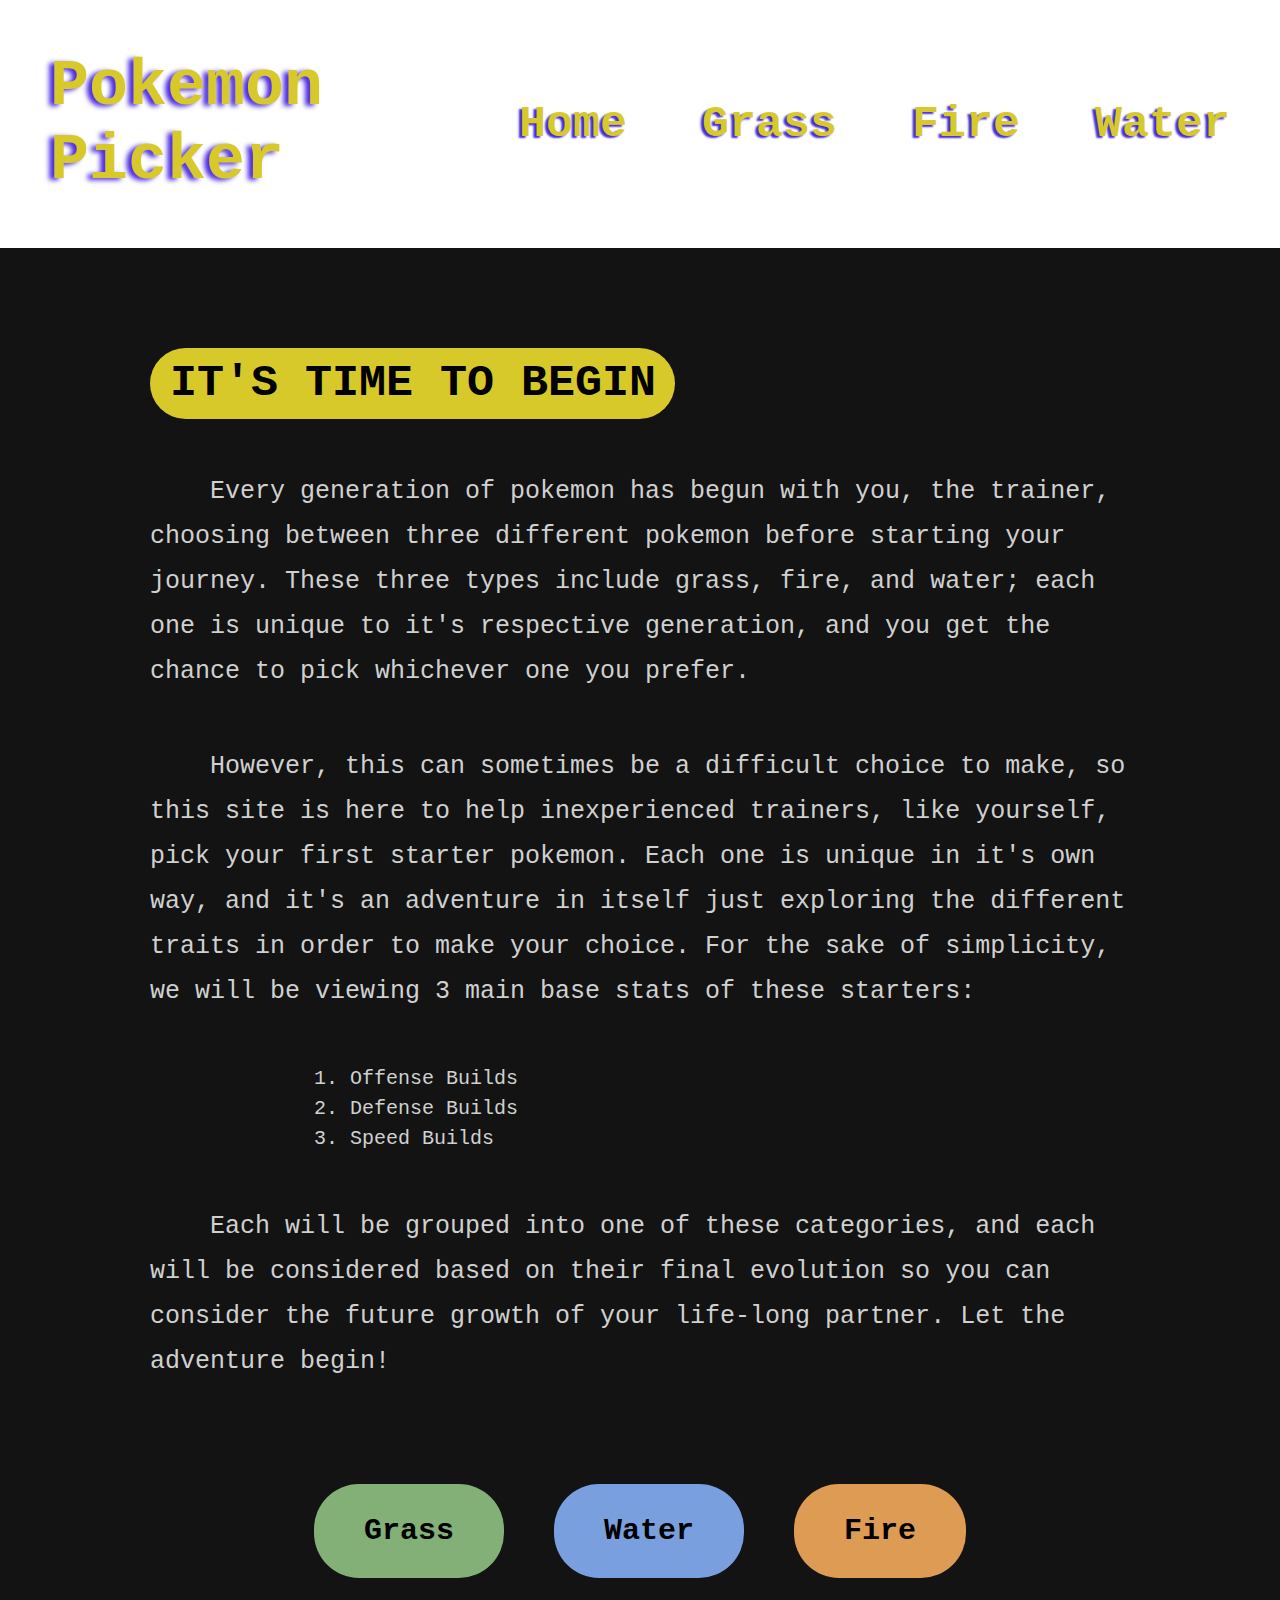
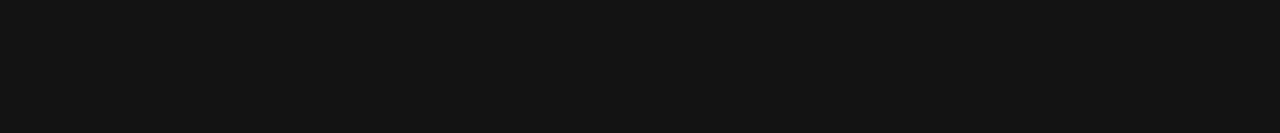
<file: index.html>
<!DOCTYPE html>
<html lang="en">
<head>
    <meta charset="UTF-8">
    <meta name="viewport" content="width=device-width, initial-scale=1.0">
    <title>Pokemon Starters</title>
    <link rel="stylesheet" href="styles/stylesheet.css">
</head>
<body>
    <header>
        <h1>Pokemon Picker</h1>
        <ul>
            <li><a href="index.html">Home</a></li>
            <li><a href="grassPage.html">Grass</a></li>
            <li><a href="firePage.html">Fire</a></li>
            <li><a href="waterPage.html">Water</a></li>
        </ul>
    </header>

    <main>
        <div class="introduction-section">
            <h2>IT'S TIME TO BEGIN</h2>
            <p>&nbsp;&nbsp;&nbsp;&nbsp;Every generation of pokemon has begun with you, the trainer, choosing between
                three different pokemon before starting your journey. These three types include
                grass, fire, and water; each one is unique to it's respective generation, and you
                get the chance to pick whichever one you prefer. 
            </p>
            <p>&nbsp;&nbsp;&nbsp;&nbsp;However, this can sometimes be a difficult choice to make, so this site is here
                to help inexperienced trainers, like yourself, pick your first starter pokemon. Each 
                one is unique in it's own way, and it's an adventure in itself just exploring the different
                traits in order to make your choice. For the sake of simplicity, we will be viewing
                3 main base stats of these starters:
            </p>
            <ol>
                <li>Offense Builds</li>
                <li>Defense Builds</li>
                <li>Speed Builds</li>
            </ol>
            <p>&nbsp;&nbsp;&nbsp;&nbsp;Each will be grouped into one of these categories, 
                and each will be considered based on their final evolution so you can consider 
                the future growth of your life-long partner. Let the adventure begin!</p>
        </div>

        <div class="type-buttons-section"> 
            <a href="grassPage.html" class="grass-button grass-click">Grass</a>
            <a href="waterPage.html" class="water-button water-click">Water</a>
            <a href="firePage.html" class="fire-button fire-click">Fire</a>
        </div>
    </main>

    <!-- <script src="scripts/script.js"></script> -->
</body>
</html>
</file>
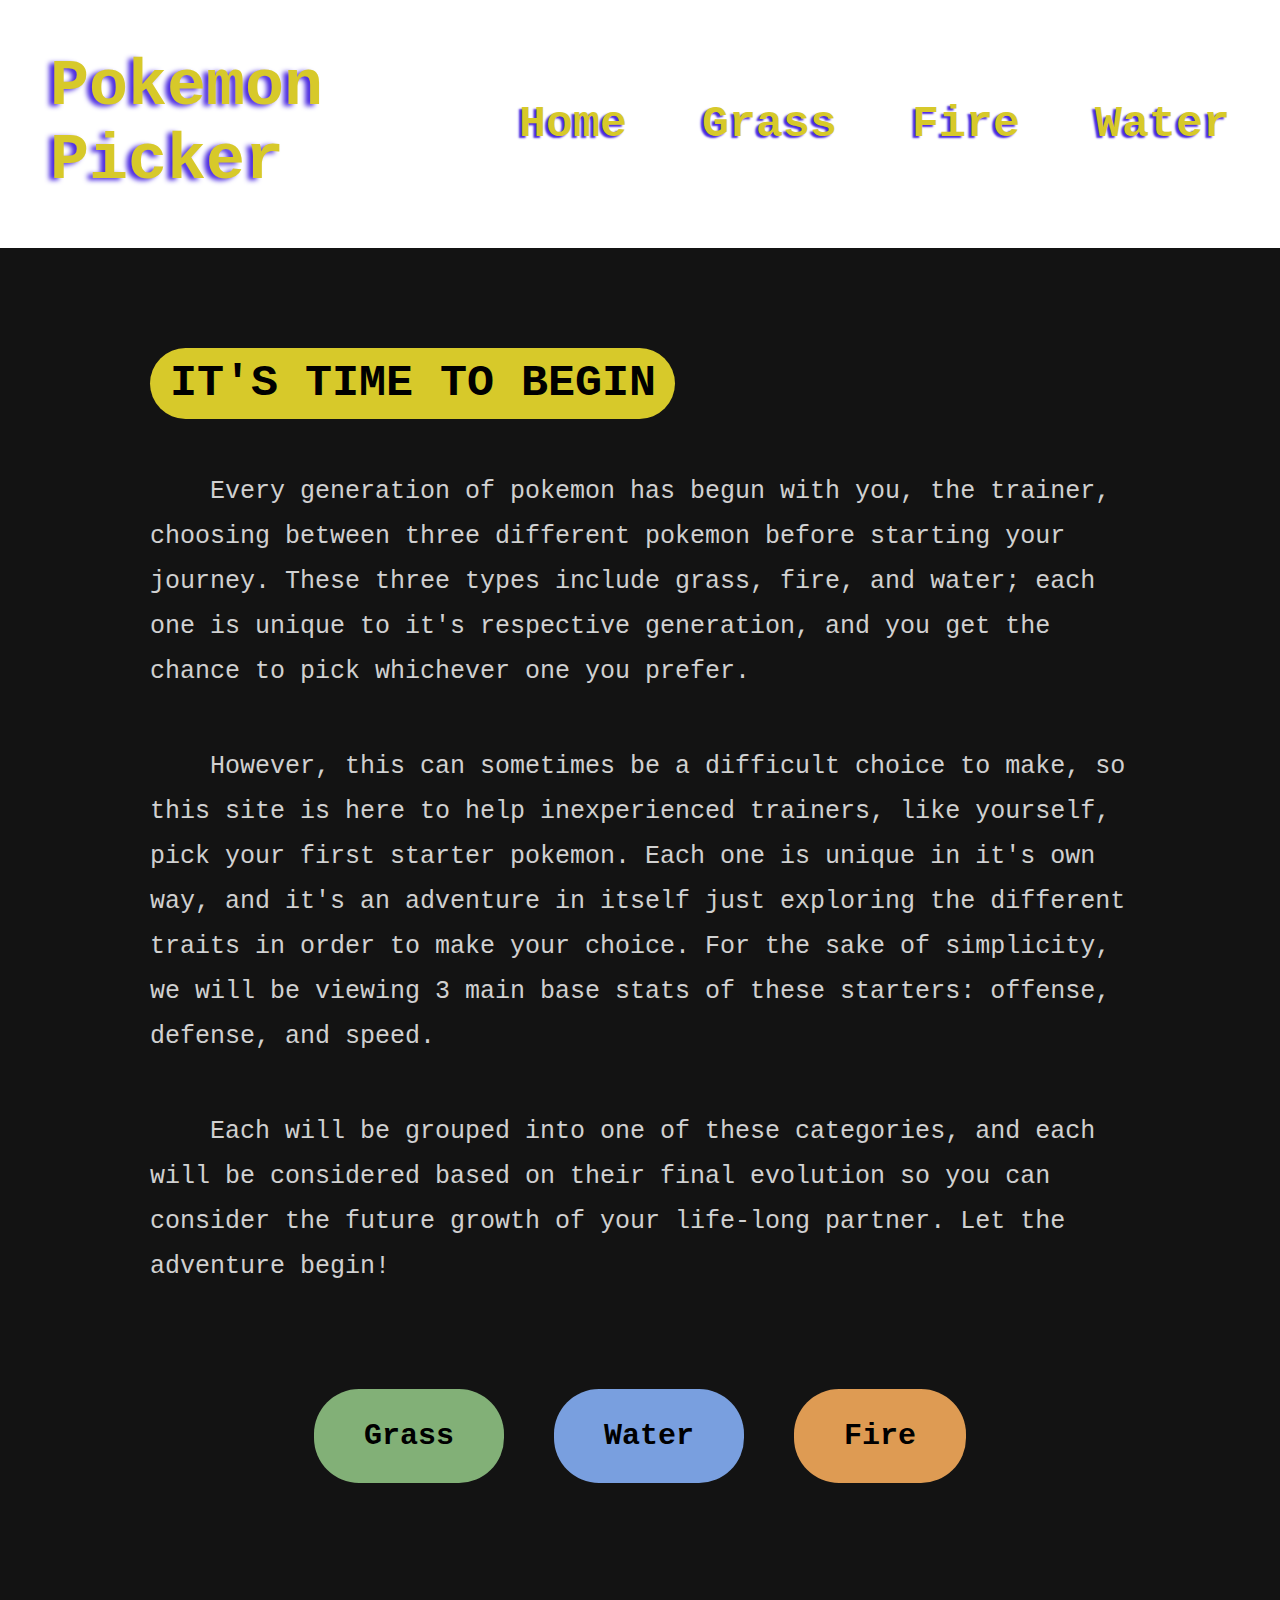
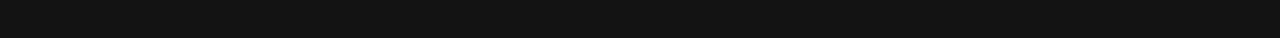
<file: Week_1_Assignment/index.html>
<!DOCTYPE html>
<html lang="en">
<head>
    <meta charset="UTF-8">
    <meta name="viewport" content="width=device-width, initial-scale=1.0">
    <title>Pokemon Starters</title>
    <link rel="stylesheet" href="styles/stylesheet.css">
</head>
<body>
    <header>
        <h1>Pokemon Picker</h1>
        <ul>
            <li><a href="index.html">Home</a></li>
            <li><a href="grassPage.html">Grass</a></li>
            <li><a href="firePage.html">Fire</a></li>
            <li><a href="waterPage.html">Water</a></li>
        </ul>
    </header>

    <main>
        <div class="introduction-section">
            <h2>IT'S TIME TO BEGIN</h2>
            <p>&nbsp;&nbsp;&nbsp;&nbsp;Every generation of pokemon has begun with you, the trainer, choosing between
                three different pokemon before starting your journey. These three types include
                grass, fire, and water; each one is unique to it's respective generation, and you
                get the chance to pick whichever one you prefer. 
            </p>
            <p>&nbsp;&nbsp;&nbsp;&nbsp;However, this can sometimes be a difficult choice to make, so this site is here
                to help inexperienced trainers, like yourself, pick your first starter pokemon. Each 
                one is unique in it's own way, and it's an adventure in itself just exploring the different
                traits in order to make your choice. For the sake of simplicity, we will be viewing
                3 main base stats of these starters: offense, defense, and speed. 
            </p>
            <p>&nbsp;&nbsp;&nbsp;&nbsp;Each will be grouped into one of these categories, 
                and each will be considered based on their final evolution so you can consider 
                the future growth of your life-long partner. Let the adventure begin!</p>
        </div>

        <div class="type-buttons-section"> 
            <button class="grass-button grass-click" id="grass-button">Grass</button>
            <button class="water-button water-click" id="water-button">Water</button>
            <button class="fire-button fire-click" id="fire-button">Fire</button>
        </div>
    </main>

    <script src="scripts/script.js"></script>
</body>
</html>
</file>
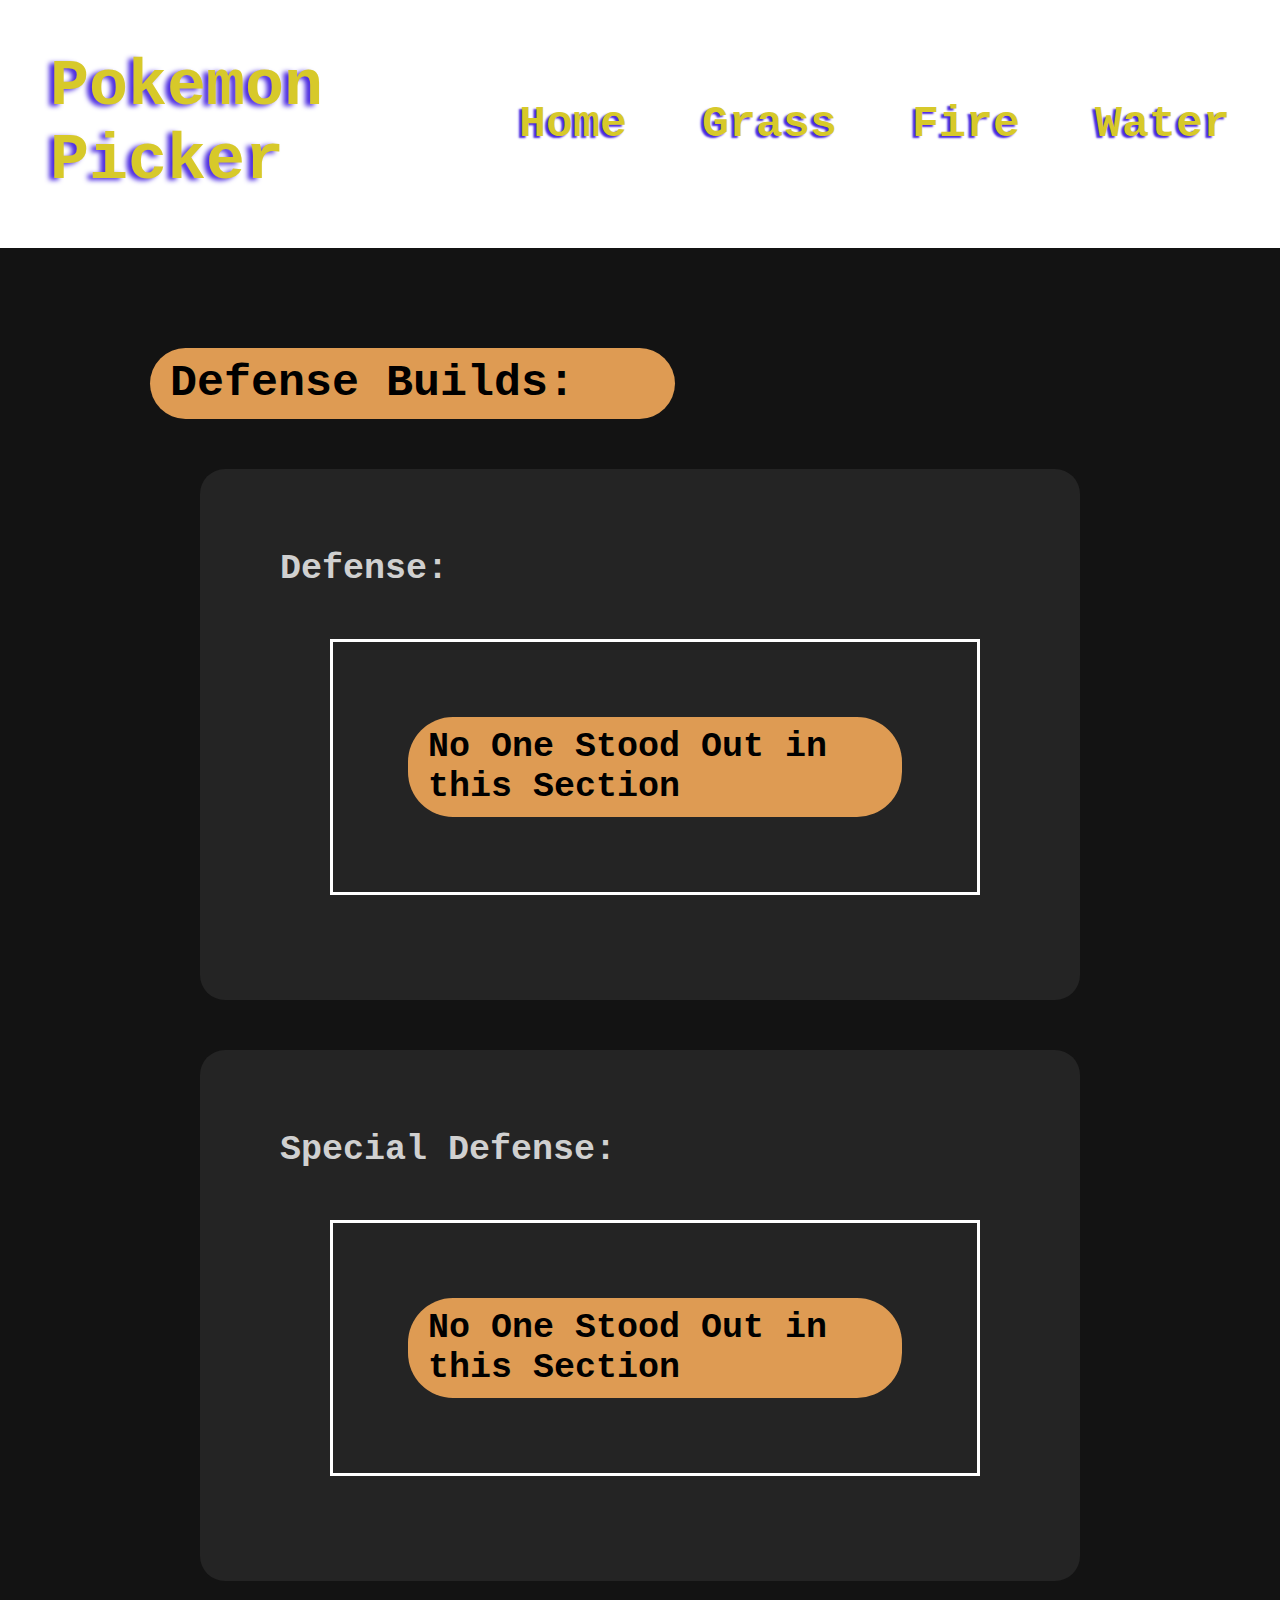
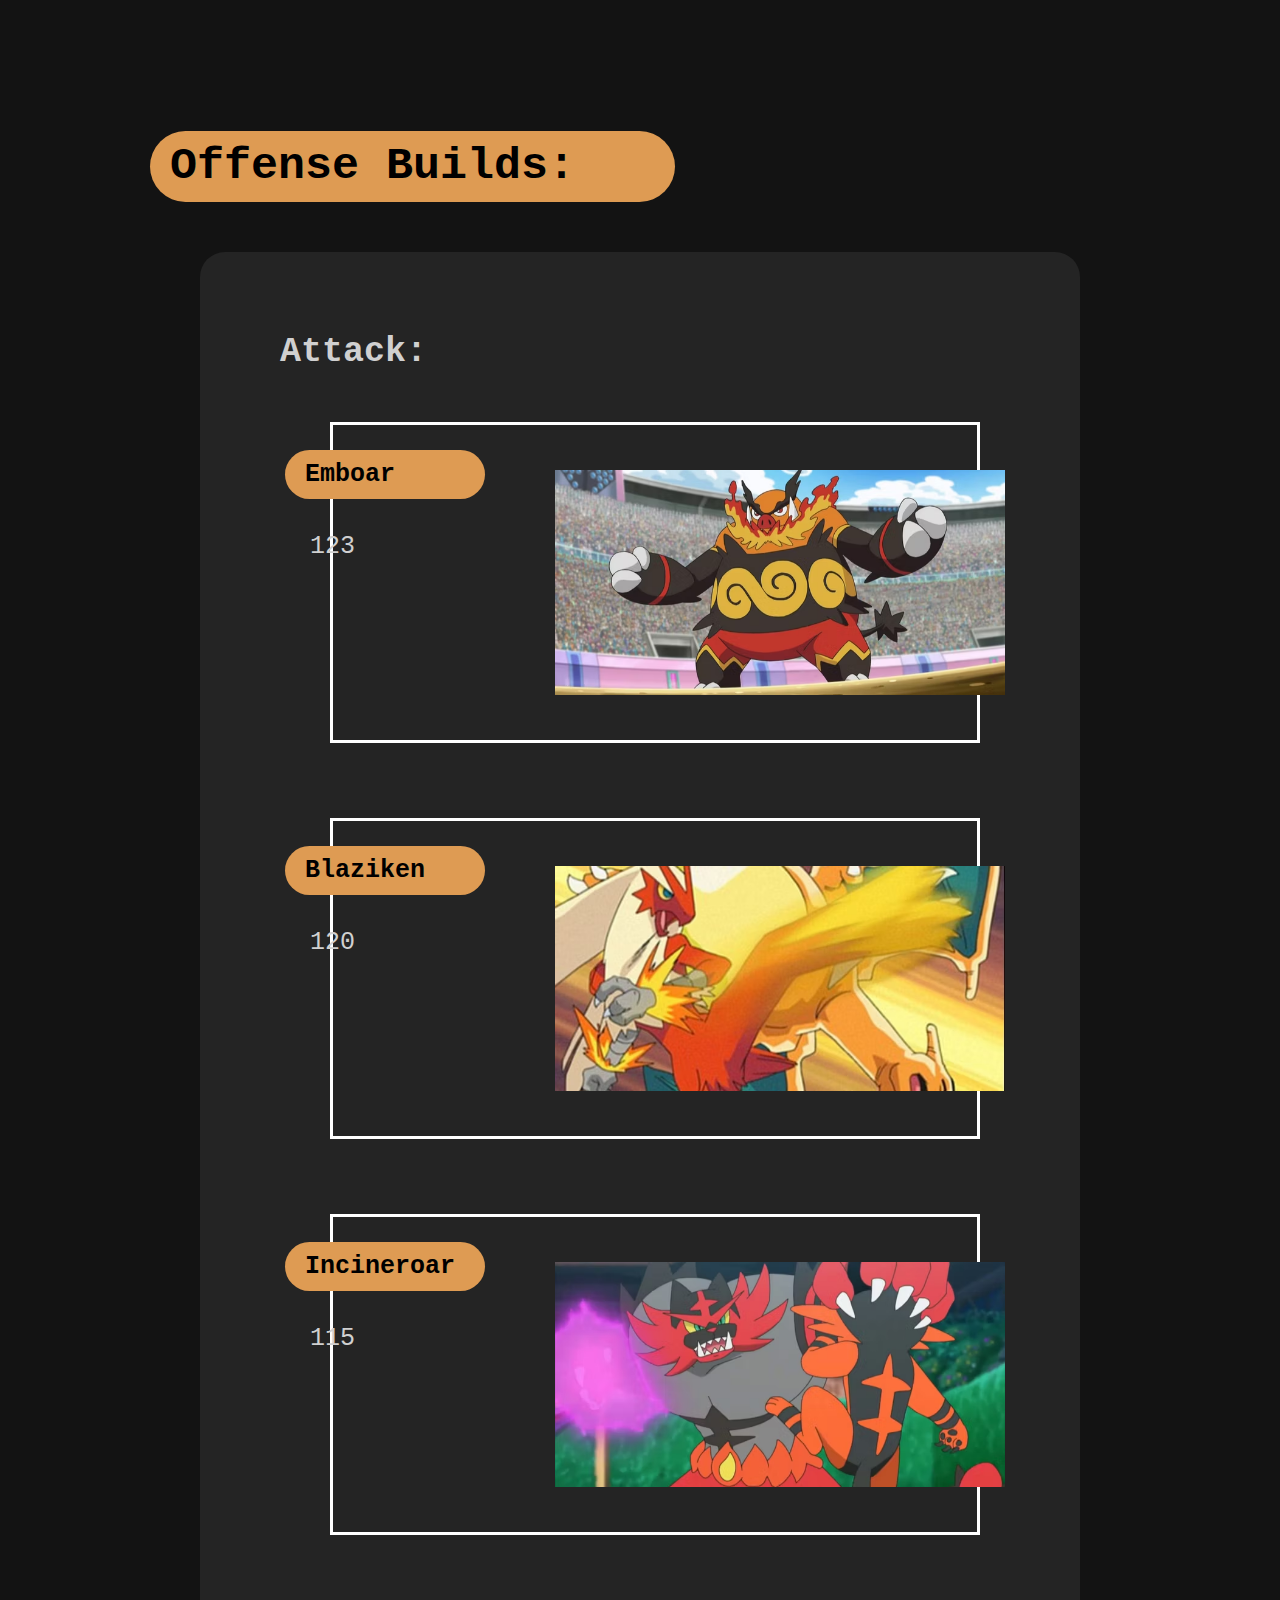
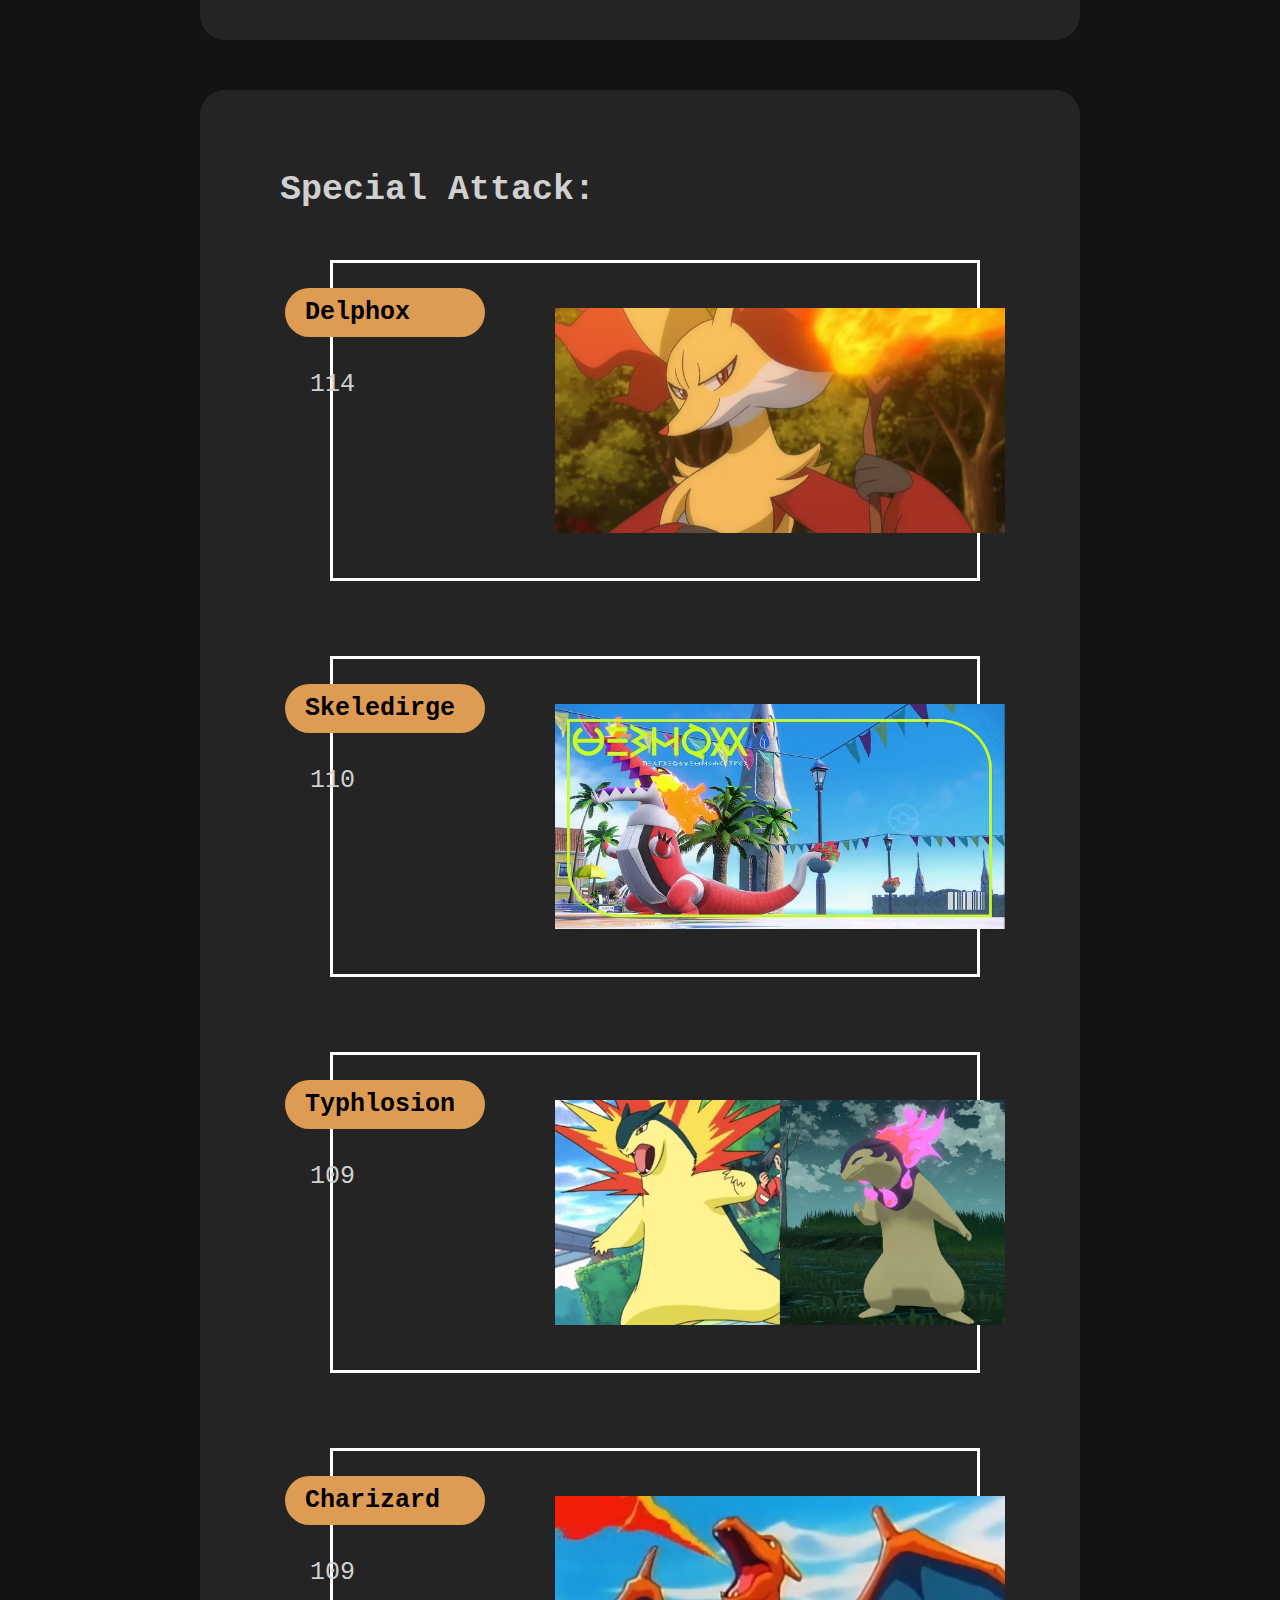
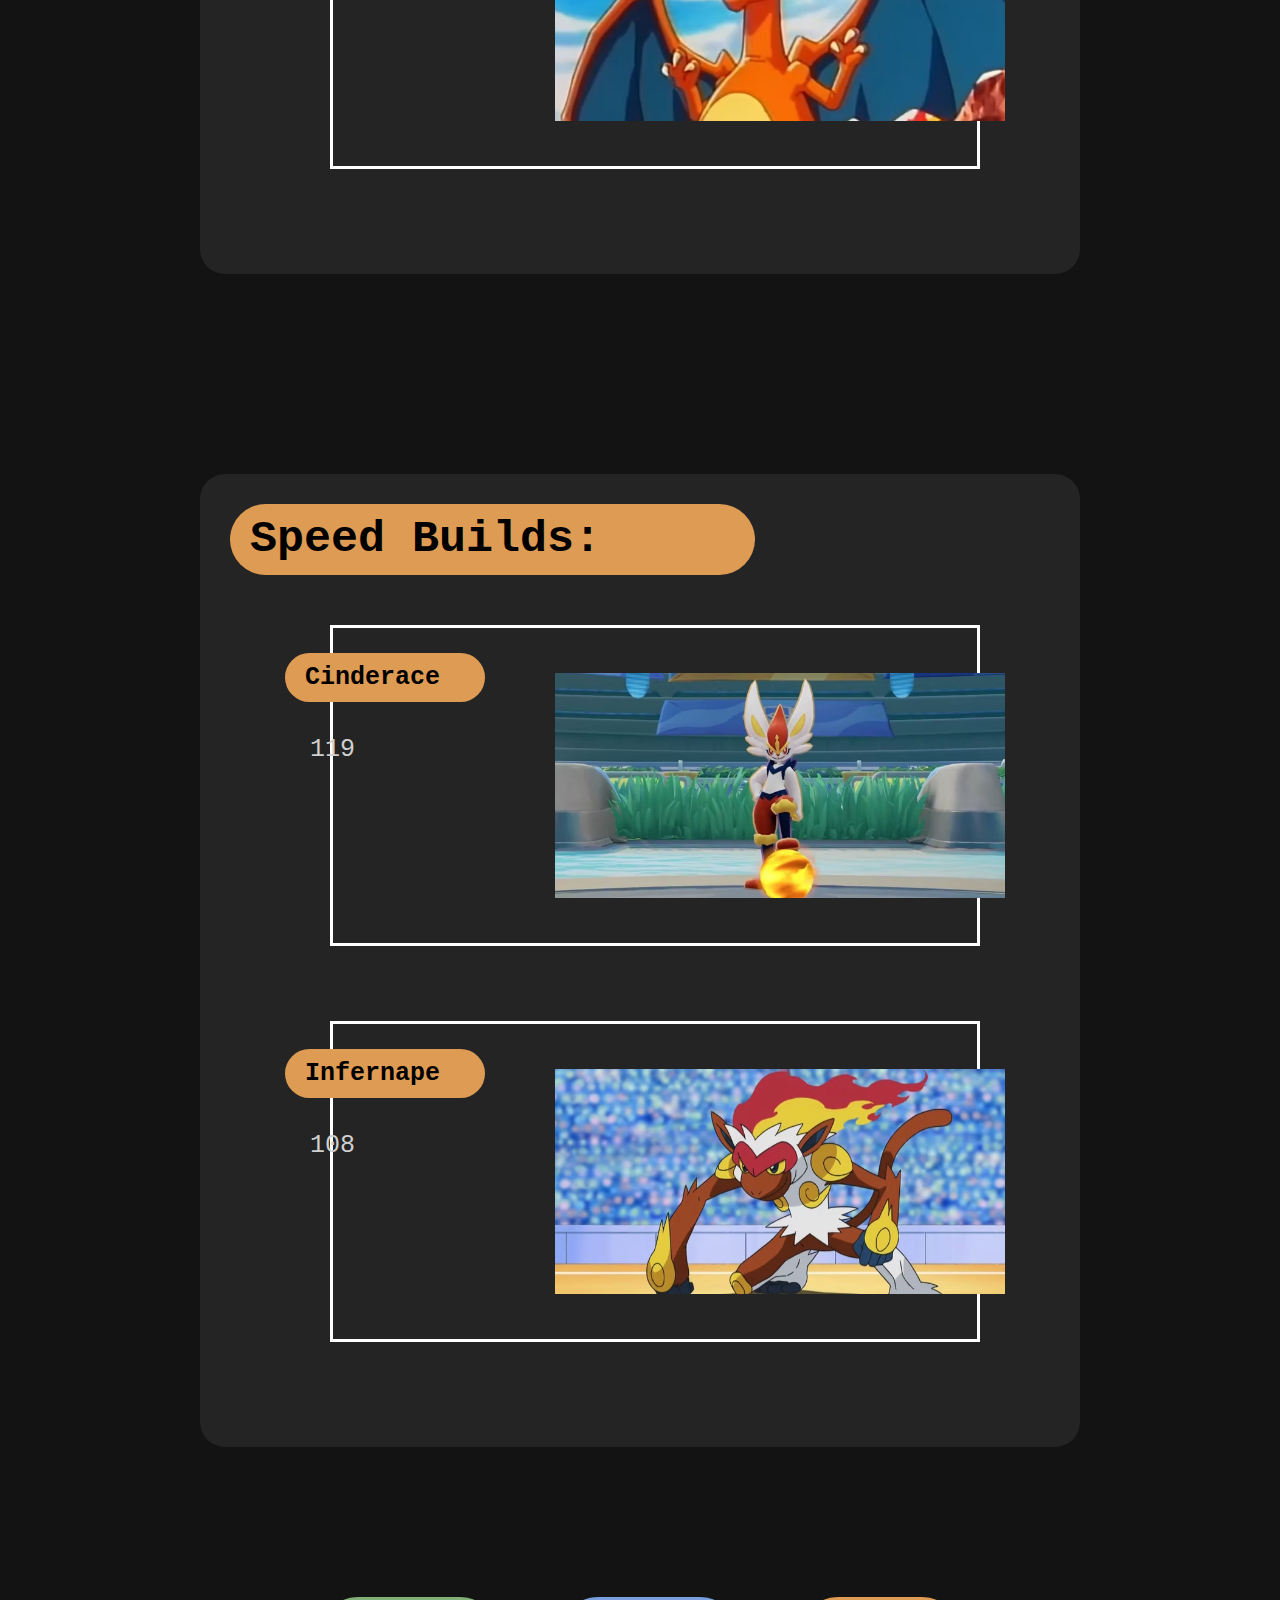
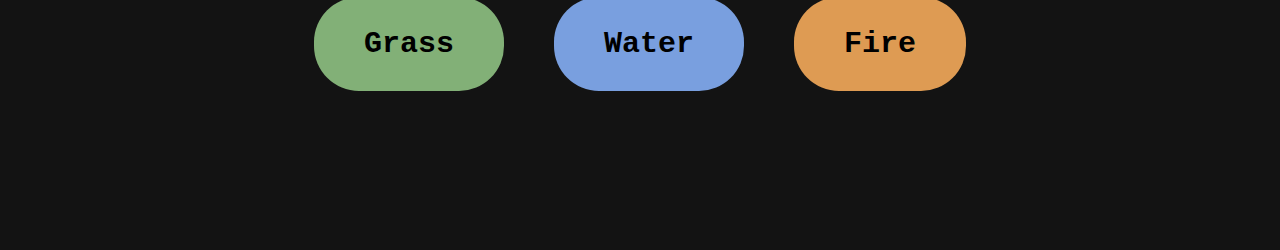
<file: Week_1_Assignment/firePage.html>
<!DOCTYPE html>
<html lang="en">
<head>
    <meta charset="UTF-8">
    <meta name="viewport" content="width=device-width, initial-scale=1.0">
    <title>Fire</title>
    <link rel="stylesheet" href="styles/stylesheet.css">
</head>
<body>
    <header>
        <h1>Pokemon Picker</h1>
        <ul>
            <li><a href="index.html">Home</a></li>
            <li><a href="grassPage.html">Grass</a></li>
            <li><a href="firePage.html">Fire</a></li>
            <li><a href="waterPage.html">Water</a></li>
        </ul>
    </header>

    <main>
        <div>
            <h2 class="stat-header fire-background">Defense Builds:</h2>
            <div id="stat-section-separator">
                <h3>Defense:</h3>
                <section>
                    <h4 class="none-stood-out fire-background">No One Stood Out in this Section</h4>
                </section>
            </div>
            <div id="stat-section-separator">
                <h3>Special Defense:</h3>
                <section>
                    <h4 class="none-stood-out fire-background">No One Stood Out in this Section</h4>
                </section>
            </div>
        </div>

        <div>
            <h2 class="stat-header fire-background">Offense Builds:</h2>
            <div id="stat-section-separator">
                <h3>Attack:</h3>
                <section>
                    <div>
                        <h4 class="fire-background">Emboar</h4>
                        <div>
                            <p>123</p>
                        </div>
                    </div>
                    <img src="./images/emboar.jpg">
                </section>
                <section>
                    <div>
                        <h4 class="fire-background">Blaziken</h4>
                        <div>
                            <p>120</p>
                        </div>
                    </div>
                    <img src="./images/blaziken.jpg">
                </section>
                <section>
                    <div>
                        <h4 class="fire-background">Incineroar</h4>
                        <div>
                            <p>115</p>
                        </div>
                    </div>
                    <img src="./images/incineroar.jpg">
                </section>
            </div>
            <div id="stat-section-separator">
                <h3>Special Attack:</h3>
                <section>
                    <div>
                        <h4 class="fire-background">Delphox</h4>
                        <div>
                            <p>114</p>
                        </div>
                    </div>
                    <img src="./images/delphox.jpg">
                </section>
                <section>
                    <div>
                        <h4 class="fire-background">Skeledirge</h4>
                        <div>
                            <p>110</p>
                        </div>
                    </div>
                    <img src="./images/skeledirge.jpg">
                </section>
                <section>
                    <div>
                        <h4 class="fire-background">Typhlosion</h4>
                        <div>
                            <p>109</p>
                        </div>
                    </div>
                    <img src="./images/typhlosion.jpg">
                </section>
                <section>
                    <div>
                        <h4 class="fire-background">Charizard</h4>
                        <div>
                            <p>109</p>
                        </div>
                    </div>
                    <img src="./images/charizard.jpg">
                </section>
            </div>
        </div>

        <div id="stat-section-separator">
            <h2 class="stat-header fire-background">Speed Builds:</h2>
            <section>
                <div>
                    <h4 class="fire-background">Cinderace</h4>
                    <div>
                        <p>119</p>
                    </div>
                </div>
                <img src="./images/cinderace.jpg">
            </section>
            <section>
                <div>
                    <h4 class="fire-background">Infernape</h4>
                    <div>
                        <p>108</p>
                    </div>
                </div>
                <img src="./images/infernape.jpg">
            </section>
        </div>

        <div class="type-buttons-section"> 
            <button class="grass-button grass-click" id="grass-button">Grass</button>
            <button class="water-button water-click" id="water-button">Water</button>
            <button class="fire-button fire-click" id="fire-button">Fire</button>
        </div>
    </main>

    <script src="scripts/script.js"></script>
</body>
</html>
</file>
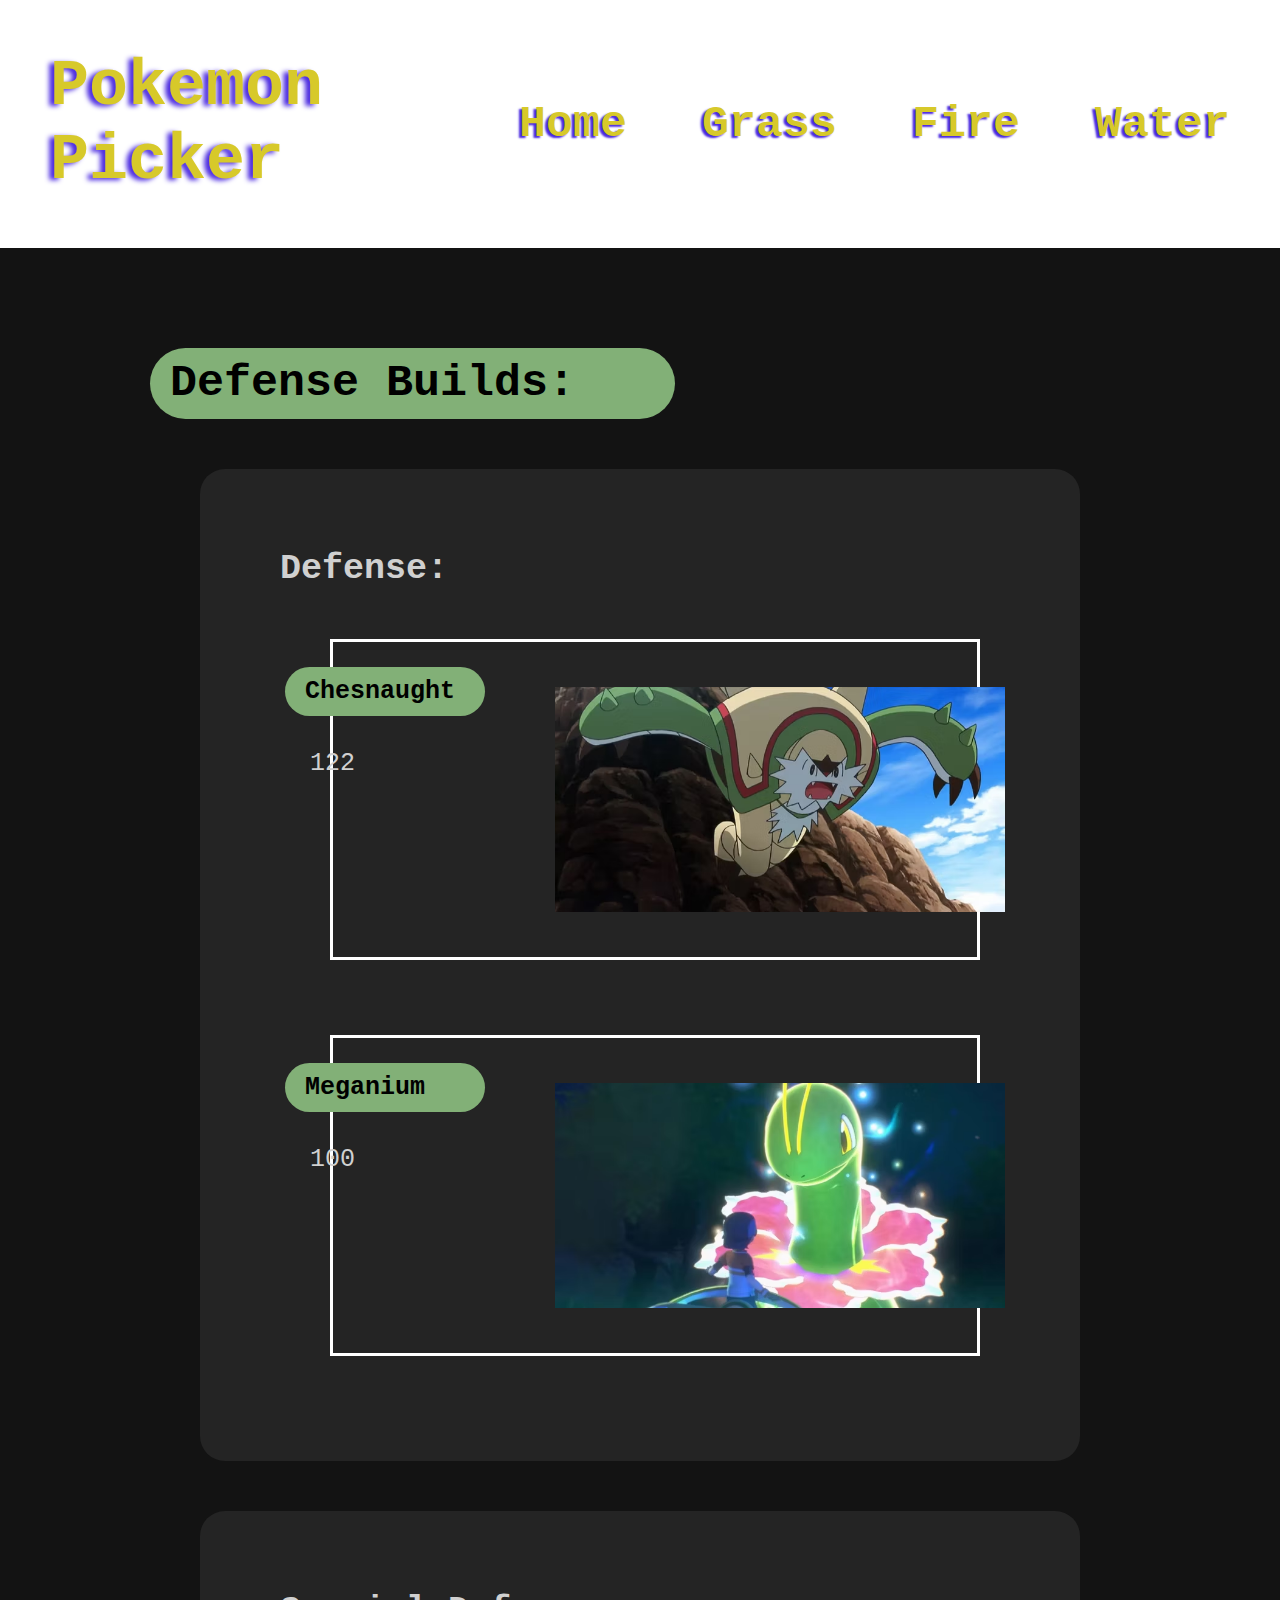
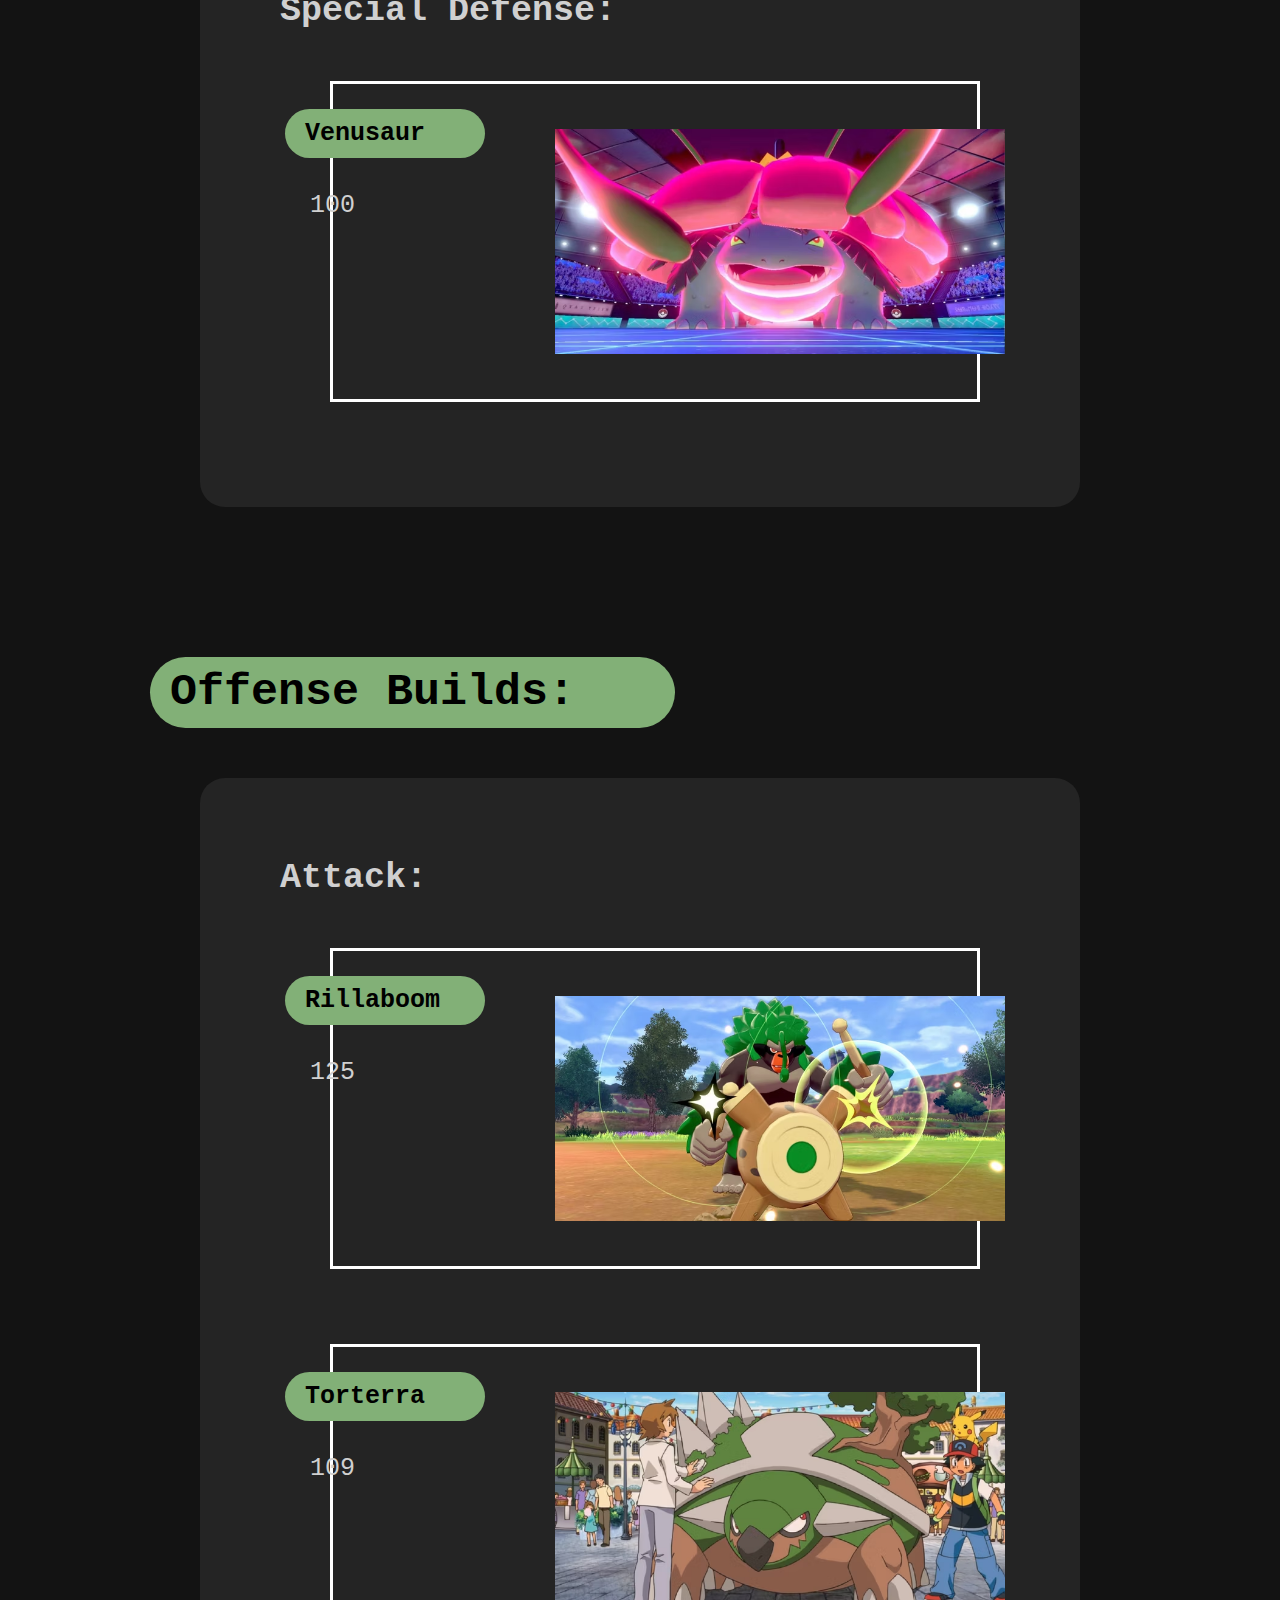
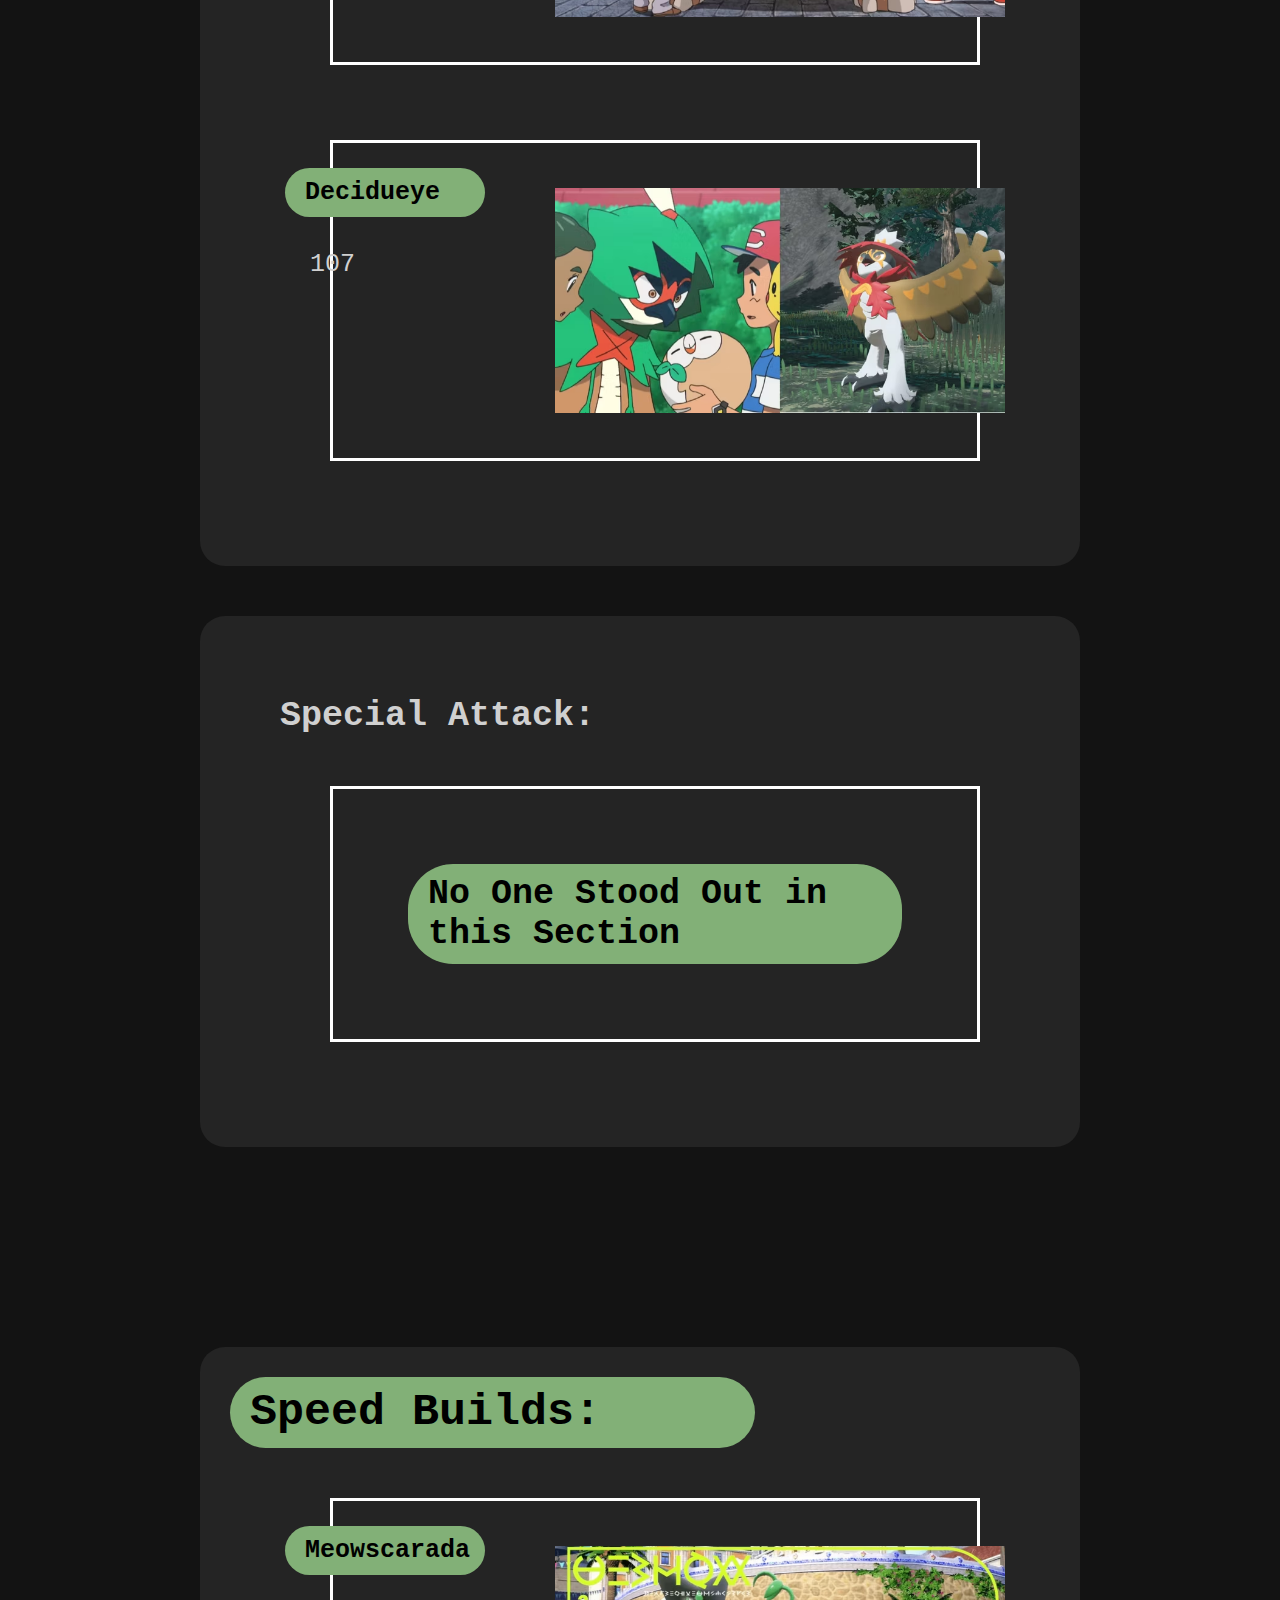
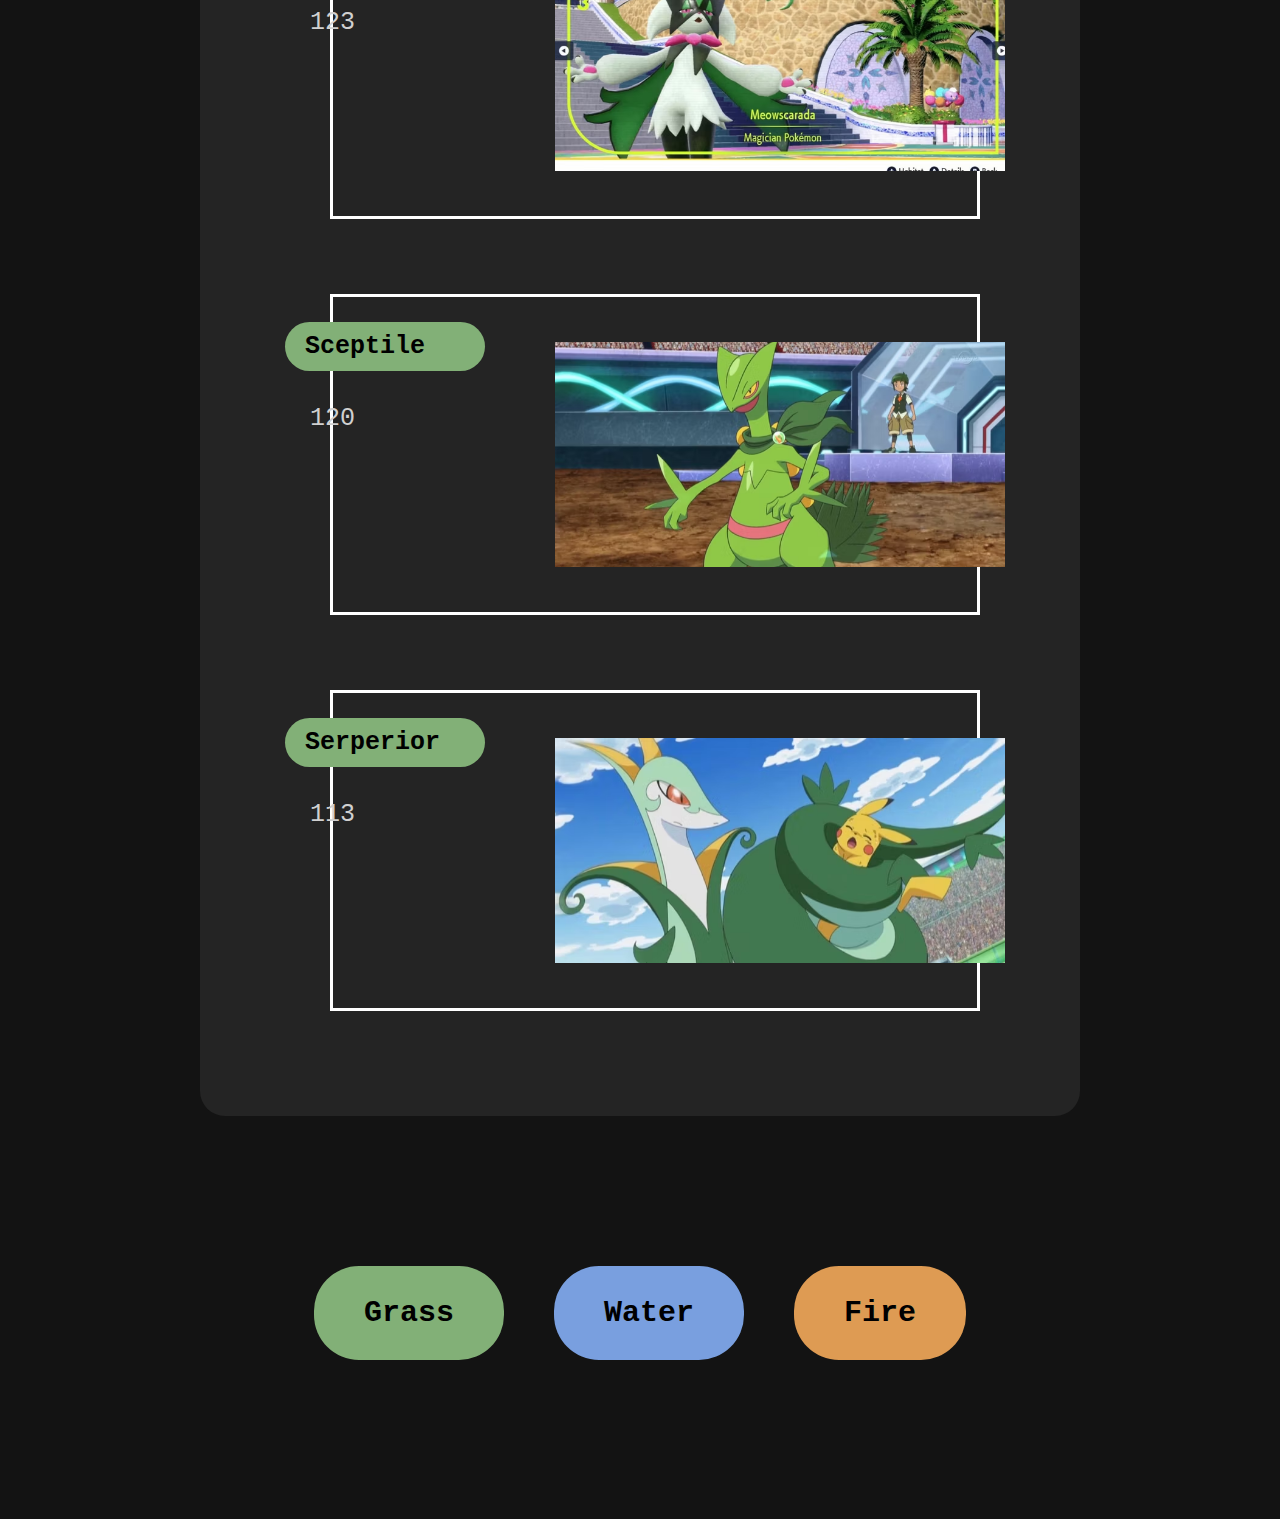
<file: Week_1_Assignment/grassPage.html>
<!DOCTYPE html>
<html lang="en">
<head>
    <meta charset="UTF-8">
    <meta name="viewport" content="width=device-width, initial-scale=1.0">
    <title>Grass</title>
    <link rel="stylesheet" href="styles/stylesheet.css">
</head>
<body>
    <header>
        <h1>Pokemon Picker</h1>
        <ul>
            <li><a href="index.html">Home</a></li>
            <li><a href="grassPage.html">Grass</a></li>
            <li><a href="firePage.html">Fire</a></li>
            <li><a href="waterPage.html">Water</a></li>
        </ul>
    </header>

    <main>
        <div>
            <h2 class="stat-header grass-background">Defense Builds:</h2>
            <div id="stat-section-separator">
                <h3>Defense:</h3>
                <section>
                    <div>
                        <h4 class="grass-background">Chesnaught</h4>
                        <div>
                            <p>122</p>
                        </div>
                    </div>
                    <img src="./images/chesnaught.jpg">
                </section>
                <section>
                    <div>
                        <h4 class="grass-background">Meganium</h4>
                        <div>
                            <p>100</p>
                        </div>
                    </div>
                    <img src="./images/meganium.jpg">
                </section>
            </div>
            <div id="stat-section-separator">
                <h3>Special Defense:</h3>
                <section>
                    <div>
                        <h4 class="grass-background">Venusaur</h4>
                        <div>
                            <p>100</p>
                        </div>
                    </div>
                    <img src="./images/venusaur.jpg">
                </section>
            </div>
        </div>

        <div>
            <h2 class="stat-header grass-background">Offense Builds:</h2>
            <div id="stat-section-separator">
                <h3>Attack:</h3>
                <section>
                    <div>
                        <h4 class="grass-background">Rillaboom</h4>
                        <div>
                            <p>125</p>
                        </div>
                    </div>
                    <img src="./images/rillaboom.jpg">
                </section>
                <section>
                    <div>
                        <h4 class="grass-background">Torterra</h4>
                        <div>
                            <p>109</p>
                        </div>
                    </div>
                    <img src="./images/torterra.jpg">
                </section>
                <section>
                    <div>
                        <h4 class="grass-background">Decidueye</h4>
                        <div>
                            <p>107</p>
                        </div>
                    </div>
                    <img src="./images/decidueye.jpg">
                </section>
            </div>
            <div id="stat-section-separator">
                <h3>Special Attack:</h3>
                <section>
                    <h4 class="none-stood-out grass-background">No One Stood Out in this Section</h4>
                </section>
            </div>
        </div>

        <div id="stat-section-separator">
            <h2 class="stat-header grass-background">Speed Builds:</h2>
            <section>
                <div>
                    <h4 class="grass-background">Meowscarada</h4>
                    <div>
                        <p>123</p>
                    </div>
                </div>
                <img src="./images/meowscarada.jpg">
            </section>
            <section>
                <div>
                    <h4 class="grass-background">Sceptile</h4>
                    <div>
                        <p>120</p>
                    </div>
                </div>
                <img src="./images/sceptile.jpg">
            </section>
            <section>
                <div>
                    <h4 class="grass-background">Serperior</h4>
                    <div>
                        <p>113</p>
                    </div>
                </div>
                <img src="./images/serperior.jpg">
            </section>
        </div>

        <div class="type-buttons-section"> 
            <button class="grass-button grass-click" id="grass-button">Grass</button>
            <button class="water-button water-click" id="water-button">Water</button>
            <button class="fire-button fire-click" id="fire-button">Fire</button>
        </div>
    </main>
    
    <script src="scripts/script.js"></script>
</body>
</html>
</file>
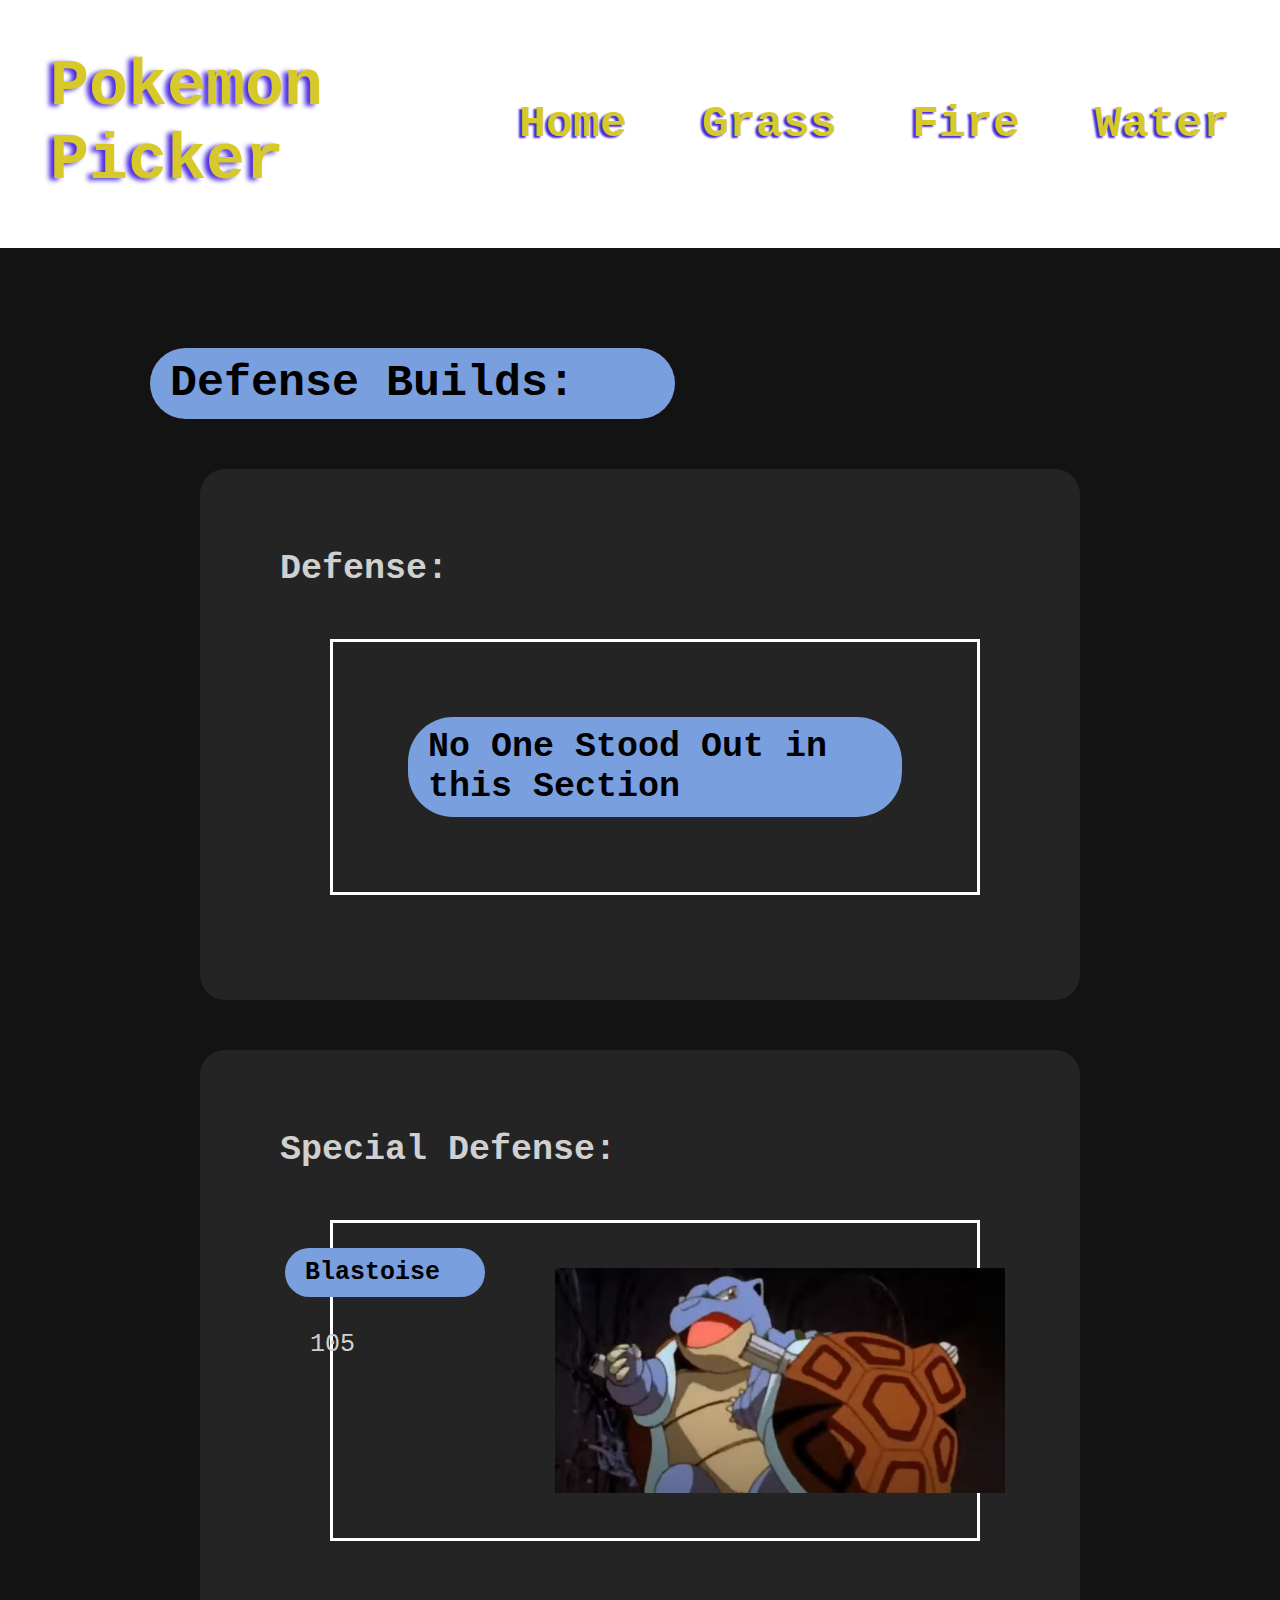
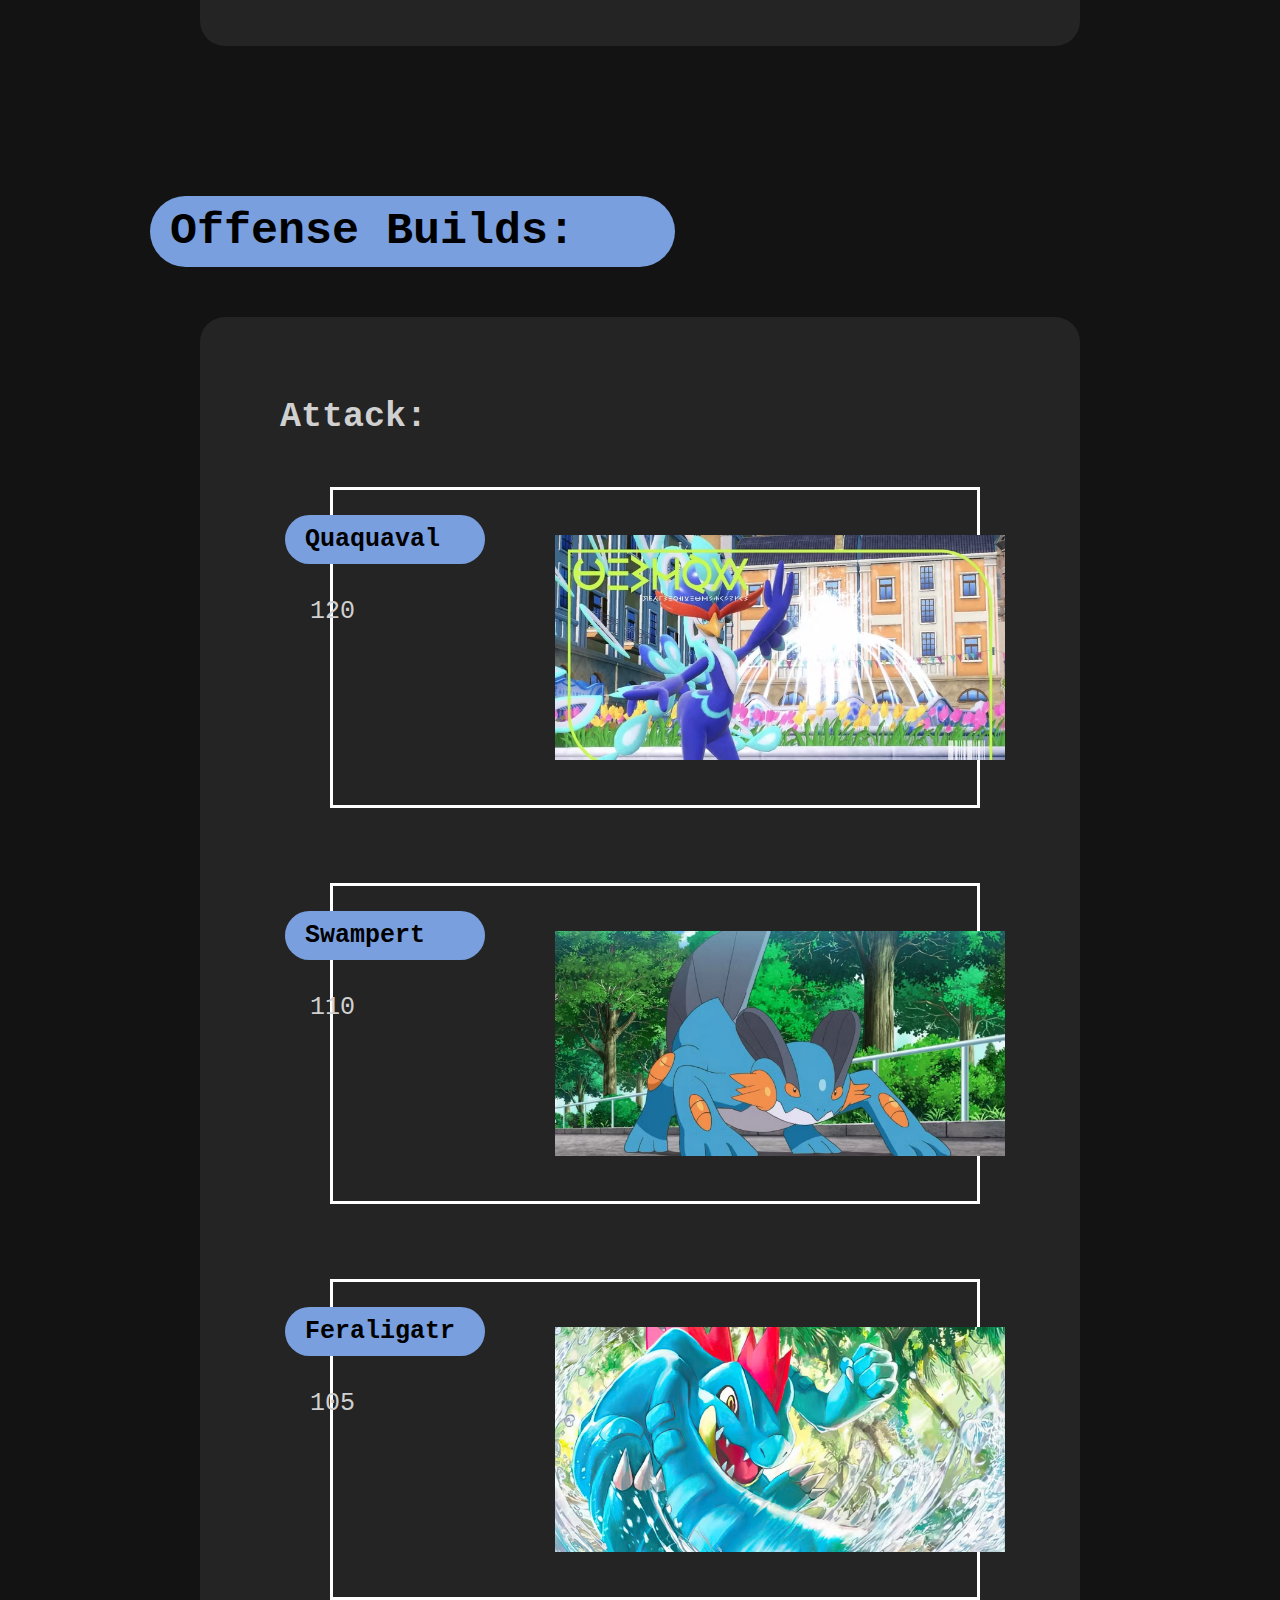
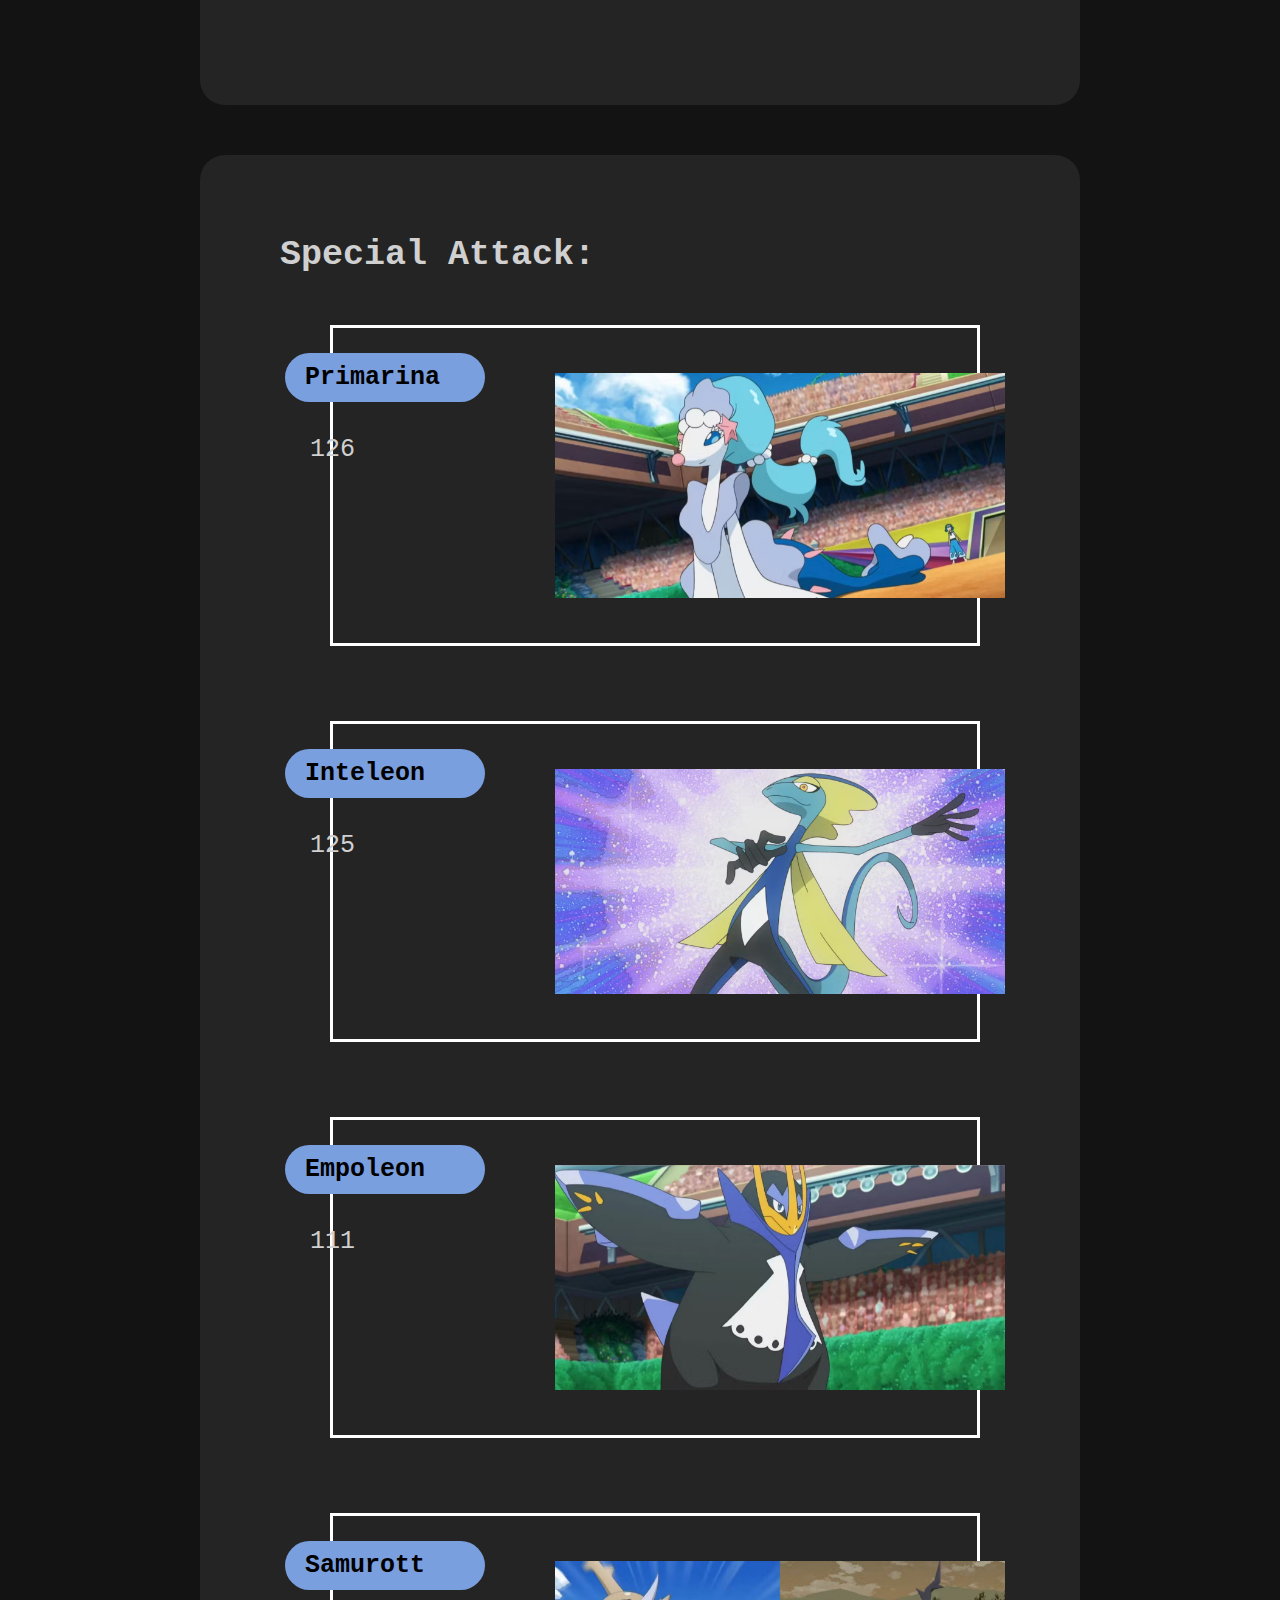
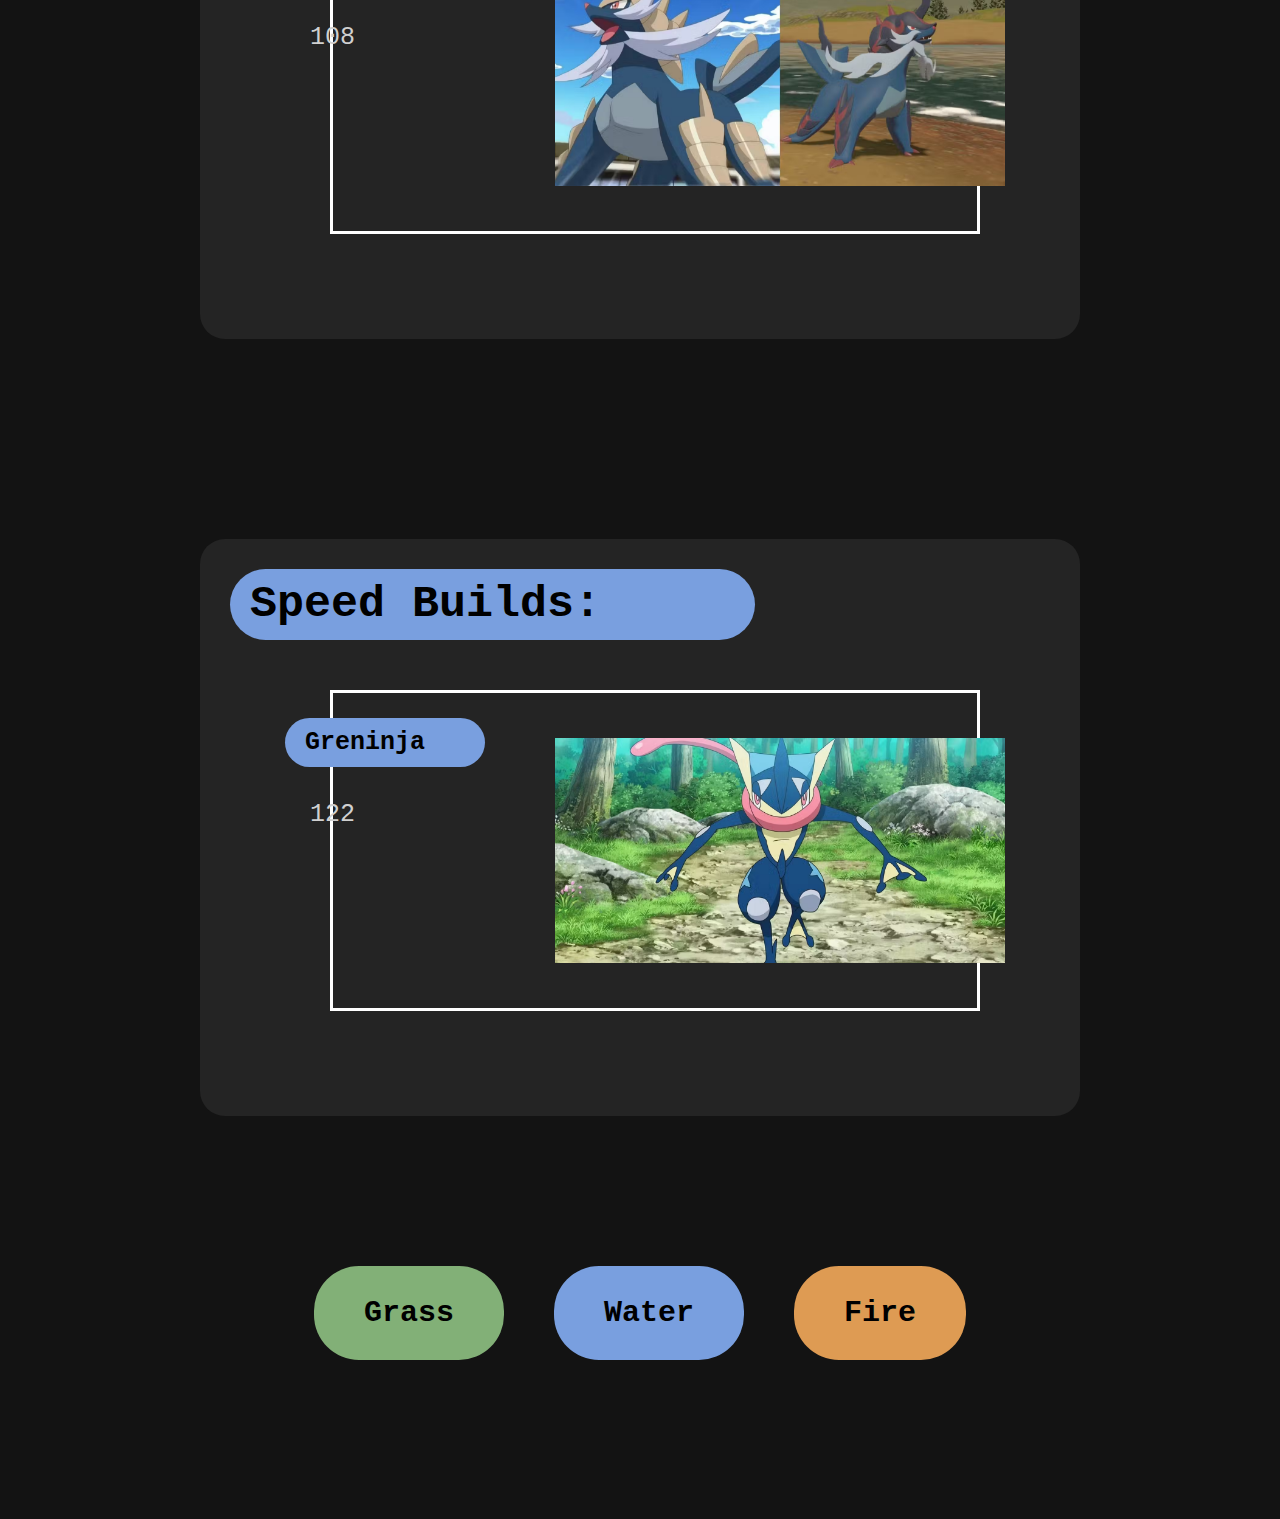
<file: Week_1_Assignment/waterPage.html>
<!DOCTYPE html>
<html lang="en">
<head>
    <meta charset="UTF-8">
    <meta name="viewport" content="width=device-width, initial-scale=1.0">
    <title>Water</title>
    <link rel="stylesheet" href="styles/stylesheet.css">
</head>
<body>
    <header>
        <h1>Pokemon Picker</h1>
        <ul>
            <li><a href="index.html">Home</a></li>
            <li><a href="grassPage.html">Grass</a></li>
            <li><a href="firePage.html">Fire</a></li>
            <li><a href="waterPage.html">Water</a></li>
        </ul>
    </header>

    <main>
        <div>
            <h2 class="stat-header water-background">Defense Builds:</h2>
            <div id="stat-section-separator">
                <h3>Defense:</h3>
                <section>
                    <h4 class="none-stood-out water-background">No One Stood Out in this Section</h4>
                </section>
            </div>
            <div id="stat-section-separator">
                <h3>Special Defense:</h3>
                <section>
                    <div>
                        <h4 class="water-background">Blastoise</h4>
                        <div>
                            <p>105</p>
                        </div>
                    </div>
                    <img src="./images/blastoise.jpg">
                </section>
            </div>
        </div>

        <div>
            <h2 class="stat-header water-background">Offense Builds:</h2>
            <div id="stat-section-separator">
                <h3>Attack:</h3>
                <section>
                    <div>
                        <h4 class="water-background">Quaquaval</h4>
                        <div>
                            <p>120</p>
                        </div>
                    </div>
                    <img src="./images/quaquaval.jpg">
                </section>
                <section>
                    <div>
                        <h4 class="water-background">Swampert</h4>
                        <div>
                            <p>110</p>
                        </div>
                    </div>
                    <img src="./images/swampert.jpg">
                </section>
                <section>
                    <div>
                        <h4 class="water-background">Feraligatr</h4>
                        <div>
                            <p>105</p>
                        </div>
                    </div>
                    <img src="./images/feraligator.jpg">
                </section>
            </div>
            <div id="stat-section-separator">
                <h3>Special Attack:</h3>
                <section>
                    <div>
                        <h4 class="water-background">Primarina</h4>
                        <div>
                            <p>126</p>
                        </div>
                    </div>
                    <img src="./images/primarina.jpg">
                </section>
                <section>
                    <div>
                        <h4 class="water-background">Inteleon</h4>
                        <div>
                            <p>125</p>
                        </div>
                    </div>
                    <img src="./images/inteleon.jpg">
                </section>
                <section>
                    <div>
                        <h4 class="water-background">Empoleon</h4>
                        <div>
                            <p>111</p>
                        </div>
                    </div>
                    <img src="./images/empoleon.jpg">
                </section>
                <section>
                    <div>
                        <h4 class="water-background">Samurott</h4>
                        <div>
                            <p>108</p>
                        </div>
                    </div>
                    <img src="./images/samurott.jpg">
                </section>
            </div>
        </div>

        <div id="stat-section-separator">
            <h2 class="stat-header water-background">Speed Builds:</h2>
            <section>
                <div>
                    <h4 class="water-background">Greninja</h4>
                    <div>
                        <p>122</p>
                    </div>
                </div>
                <img src="./images/greninja.jpg">
            </section>
        </div>

        <div class="type-buttons-section"> 
            <button class="grass-button grass-click" id="grass-button">Grass</button>
            <button class="water-button water-click" id="water-button">Water</button>
            <button class="fire-button fire-click" id="fire-button">Fire</button>
        </div>
    </main>
    

    <script src="scripts/script.js"></script>
</body>
</html>
</file>
<file: styles/stylesheet.css>
* {
    color: rgb(208, 208, 208);
    font-family: andale mono, monospace; 
    box-sizing: border-box;
    padding: 0;
    margin: 0;
}

body {
    background-color: rgb(19, 19, 19);
}

header {
    display: flex;
    flex-direction: row;
    align-items: center;
    justify-content: space-between;
    margin-bottom: 100px;
    padding: 50px;
    background-color: white;
}

main {
    margin: 150px;
    margin-top: 25px;
    display: flex;
    flex-direction: column;
    gap: 100px;
}

.grass-background {
    background-color: rgb(130, 176, 119);
}

.water-background {
    background-color: rgb(121, 159, 223);
}

.fire-background {
    background-color: rgb(222, 155, 83);
}

h1 {
    font-size: 65px;
    font-weight: 800;
    color: rgb(215, 201, 42);
    text-shadow: rgb(73, 40, 224) -5px 2px 5px;

}

h2 {
    font-size: 45px;
    background-color: rgb(215, 201, 42);;
    border-radius: 45px;
    color: black;
    width: 525px;
    padding: 10px;
    padding-left: 20px;
}

h3 {
    font-size: 35px;
    margin: 50px;
}

.none-stood-out {
    font-size: 35px;
    margin: 50px;
    color: black;
    width: auto;
}
      
h4 {
    font-size: 25px;
    border-radius: 45px;
    color: black;
    width: 200px;
    padding: 10px;
    padding-left: 20px;
}

p {
    font-size: 25px;
    line-height: 1.8;
}

ul {
    display: flex;
    flex-direction: row;
    gap: 75px;

    li {
        list-style-type: none;
        font-size: 45px;
    }
}

ol {
    margin-left: 200px;
    
    li {
        font-size: 20px;
        line-height: 1.5;
    }
}

a {
    text-decoration: none;
    font-weight: 800;
    color: rgb(215, 201, 42);
    text-shadow: rgb(73, 40, 224)  -3px 2px 2px;
}

.introduction-section {
    display: flex;
    flex-direction: column;
    gap: 50px;
}

.type-buttons-section {
    display: flex;
    flex-direction: row;
    gap: 50px;
    justify-content: center;

    a {
        text-shadow: none;
    }
}

.grass-button {
    padding: 30px;
    padding-left: 50px;
    padding-right: 50px;
    background-color: rgb(130, 176, 119);
    border: none;
    font-size: 30px;
    border-radius: 45px;
    color: black;
    font-weight: bold;
}

.water-button {
    padding: 30px;
    padding-left: 50px;
    padding-right: 50px;
    background-color: rgb(121, 159, 223);
    border: none;
    font-size: 30px;
    border-radius: 45px;
    color: black;
    font-weight: bold;
} 

.fire-button {
    padding: 30px;
    padding-left: 50px;
    padding-right: 50px;
    background-color: rgb(222, 155, 83);
    border: none;
    font-size: 30px;
    border-radius: 45px;
    color: black;
    font-weight: bold;
}

.grass-click:active {
    box-shadow: #ffffff 5px 3px 0 0;
    background-color: rgb(45, 67, 39);;
    transform: translate(2px, 2px);
    color: white;
}

.water-click:active {
    box-shadow: #ffffff 5px 3px 0 0;
    background-color: rgb(69, 90, 128);;
    transform: translate(2px, 2px);
    color: white;
}

.fire-click:active {
    box-shadow: #ffffff 5px 3px 0 0;
    background-color: rgb(120, 84, 45);;
    transform: translate(2px, 2px);
    color: white;
}

.stat-header {
    margin-bottom: 50px;
}

#stat-section-separator {
    background-color: rgb(36, 36, 36);
    border-radius: 25px;
    padding: 30px;
    padding-right: 100px;
    margin: 50px;
}

section {
    margin-left: 100px;
    margin-bottom: 75px;
    border: solid white;
    padding: 25px;
    display: flex;
    flex: column;
    gap: 50px;
    justify-content: center;

    p {
        margin-left: 25px;
        margin-top: 25px;
    }

    img {
        width: 450px;
        height: auto;
        margin: 20px;
    }
}
</file>
<file: Week_1_Assignment/styles/stylesheet.css>
* {
    color: rgb(208, 208, 208);
    font-family: andale mono, monospace; 
    box-sizing: border-box;
    padding: 0;
    margin: 0;
}

body {
    background-color: rgb(19, 19, 19);
}

header {
    display: flex;
    flex-direction: row;
    align-items: center;
    justify-content: space-between;
    margin-bottom: 100px;
    padding: 50px;
    background-color: white;
}

main {
    margin: 150px;
    margin-top: 25px;
    display: flex;
    flex-direction: column;
    gap: 100px;
}

.grass-background {
    background-color: rgb(130, 176, 119);
}

.water-background {
    background-color: rgb(121, 159, 223);
}

.fire-background {
    background-color: rgb(222, 155, 83);
}

h1 {
    font-size: 65px;
    font-weight: 800;
    color: rgb(215, 201, 42);
    text-shadow: rgb(73, 40, 224) -5px 2px 5px;

}

h2 {
    font-size: 45px;
    background-color: rgb(215, 201, 42);;
    border-radius: 45px;
    color: black;
    width: 525px;
    padding: 10px;
    padding-left: 20px;
}

h3 {
    font-size: 35px;
    margin: 50px;
}

.none-stood-out {
    font-size: 35px;
    margin: 50px;
    color: black;
    width: auto;
}
      
h4 {
    font-size: 25px;
    border-radius: 45px;
    color: black;
    width: 200px;
    padding: 10px;
    padding-left: 20px;
}

p {
    font-size: 25px;
    line-height: 1.8;
}

ul {
    display: flex;
    flex-direction: row;
    gap: 75px;
}

li {
    list-style-type: none;
    font-size: 45px;
}

a {
    text-decoration: none;
    font-weight: 800;
    color: rgb(215, 201, 42);
    text-shadow: rgb(73, 40, 224)  -3px 2px 2px;
}

.introduction-section {
    display: flex;
    flex-direction: column;
    gap: 50px;
}

.type-buttons-section {
    display: flex;
    flex-direction: row;
    gap: 50px;
    justify-content: center;
}

.grass-button {
    padding: 30px;
    padding-left: 50px;
    padding-right: 50px;
    background-color: rgb(130, 176, 119);
    border: none;
    font-size: 30px;
    border-radius: 45px;
    color: black;
    font-weight: bold;
}

.water-button {
    padding: 30px;
    padding-left: 50px;
    padding-right: 50px;
    background-color: rgb(121, 159, 223);
    border: none;
    font-size: 30px;
    border-radius: 45px;
    color: black;
    font-weight: bold;
} 

.fire-button {
    padding: 30px;
    padding-left: 50px;
    padding-right: 50px;
    background-color: rgb(222, 155, 83);
    border: none;
    font-size: 30px;
    border-radius: 45px;
    color: black;
    font-weight: bold;
}

.grass-click:active {
    box-shadow: #ffffff 5px 3px 0 0;
    background-color: rgb(45, 67, 39);;
    transform: translate(2px, 2px);
    color: white;
}

.water-click:active {
    box-shadow: #ffffff 5px 3px 0 0;
    background-color: rgb(69, 90, 128);;
    transform: translate(2px, 2px);
    color: white;
}

.fire-click:active {
    box-shadow: #ffffff 5px 3px 0 0;
    background-color: rgb(120, 84, 45);;
    transform: translate(2px, 2px);
    color: white;
}

.stat-header {
    margin-bottom: 50px;
}

#stat-section-separator {
    background-color: rgb(36, 36, 36);
    border-radius: 25px;
    padding: 30px;
    padding-right: 100px;
    margin: 50px;
}

section {
    margin-left: 100px;
    margin-bottom: 75px;
    border: solid white;
    padding: 25px;
    display: flex;
    flex: column;
    gap: 50px;
    justify-content: center;

    p {
        margin-left: 25px;
        margin-top: 25px;
    }

    img {
        width: 450px;
        height: auto;
        margin: 20px;
    }
}
</file>
